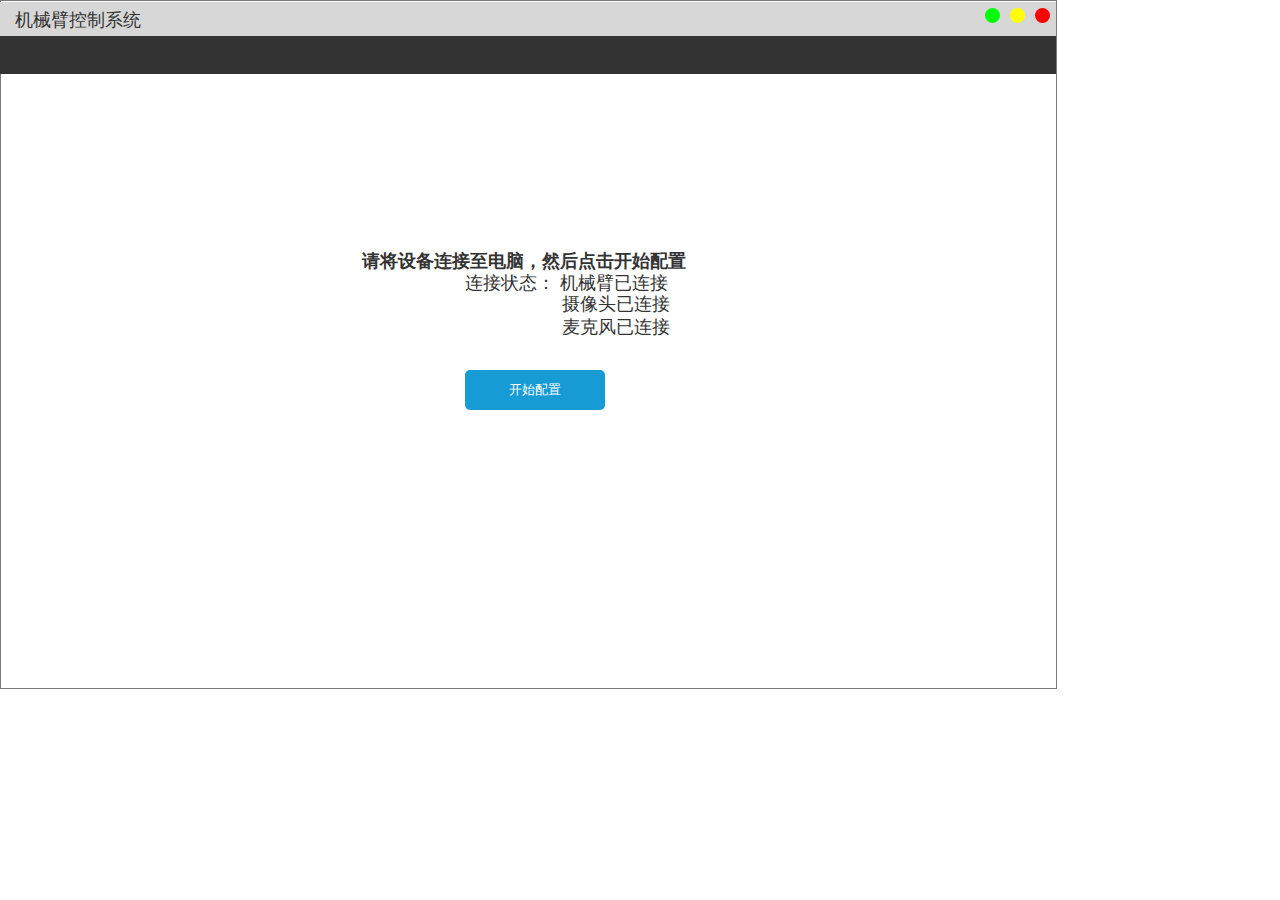
<file: index.html>
﻿<!DOCTYPE html>
<html>
  <head>
    <title>index</title>
    <meta http-equiv="X-UA-Compatible" content="IE=edge"/>
    <meta http-equiv="content-type" content="text/html; charset=utf-8"/>
    <meta name="apple-mobile-web-app-capable" content="yes"/>
    <link href="resources/css/jquery-ui-themes.css" type="text/css" rel="stylesheet"/>
    <link href="resources/css/axure_rp_page.css" type="text/css" rel="stylesheet"/>
    <link href="data/styles.css" type="text/css" rel="stylesheet"/>
    <link href="files/index/styles.css" type="text/css" rel="stylesheet"/>
    <script src="resources/scripts/jquery-1.7.1.min.js"></script>
    <script src="resources/scripts/jquery-ui-1.8.10.custom.min.js"></script>
    <script src="resources/scripts/prototypePre.js"></script>
    <script src="data/document.js"></script>
    <script src="resources/scripts/prototypePost.js"></script>
    <script src="files/index/data.js"></script>
    <script type="text/javascript">
      $axure.utils.getTransparentGifPath = function() { return 'resources/images/transparent.gif'; };
      $axure.utils.getOtherPath = function() { return 'resources/Other.html'; };
      $axure.utils.getReloadPath = function() { return 'resources/reload.html'; };
    </script>
  </head>
  <body>
    <div id="base" class="">

      <!-- Unnamed (矩形) -->
      <div id="u0" class="ax_default box_1">
        <div id="u0_div" class=""></div>
      </div>

      <!-- Unnamed (矩形) -->
      <div id="u1" class="ax_default box_3">
        <div id="u1_div" class=""></div>
      </div>

      <!-- Unnamed (矩形) -->
      <div id="u2" class="ax_default primary_button">
        <div id="u2_div" class=""></div>
      </div>

      <!-- Unnamed (矩形) -->
      <div id="u3" class="ax_default primary_button">
        <div id="u3_div" class=""></div>
      </div>

      <!-- Unnamed (矩形) -->
      <div id="u4" class="ax_default primary_button">
        <div id="u4_div" class=""></div>
      </div>

      <!-- Unnamed (矩形) -->
      <div id="u5" class="ax_default _三级标题">
        <div id="u5_div" class=""></div>
        <div id="u5_text" class="text ">
          <p><span>机械臂控制系统</span></p>
        </div>
      </div>

      <!-- Unnamed (矩形) -->
      <div id="u6" class="ax_default _三级标题">
        <div id="u6_div" class=""></div>
        <div id="u6_text" class="text ">
          <p><span>请将设备连接至电脑，然后点击开始配置</span></p>
        </div>
      </div>

      <!-- Unnamed (矩形) -->
      <div id="u7" class="ax_default _三级标题">
        <div id="u7_div" class=""></div>
        <div id="u7_text" class="text ">
          <p><span>连接状态： 机械臂已连接</span></p><p><span><br></span></p>
        </div>
      </div>

      <!-- Unnamed (矩形) -->
      <div id="u8" class="ax_default primary_button">
        <div id="u8_div" class=""></div>
        <div id="u8_text" class="text ">
          <p><span>开始配置</span></p>
        </div>
      </div>

      <!-- Unnamed (矩形) -->
      <div id="u9" class="ax_default _三级标题">
        <div id="u9_div" class=""></div>
        <div id="u9_text" class="text ">
          <p><span>摄像头已连接</span></p><p><span><br></span></p>
        </div>
      </div>

      <!-- Unnamed (矩形) -->
      <div id="u10" class="ax_default _三级标题">
        <div id="u10_div" class=""></div>
        <div id="u10_text" class="text ">
          <p><span>麦克风已连接</span></p><p><span><br></span></p>
        </div>
      </div>

      <!-- Unnamed (矩形) -->
      <div id="u11" class="ax_default box_3">
        <div id="u11_div" class=""></div>
      </div>
    </div>
  </body>
</html>
</file>
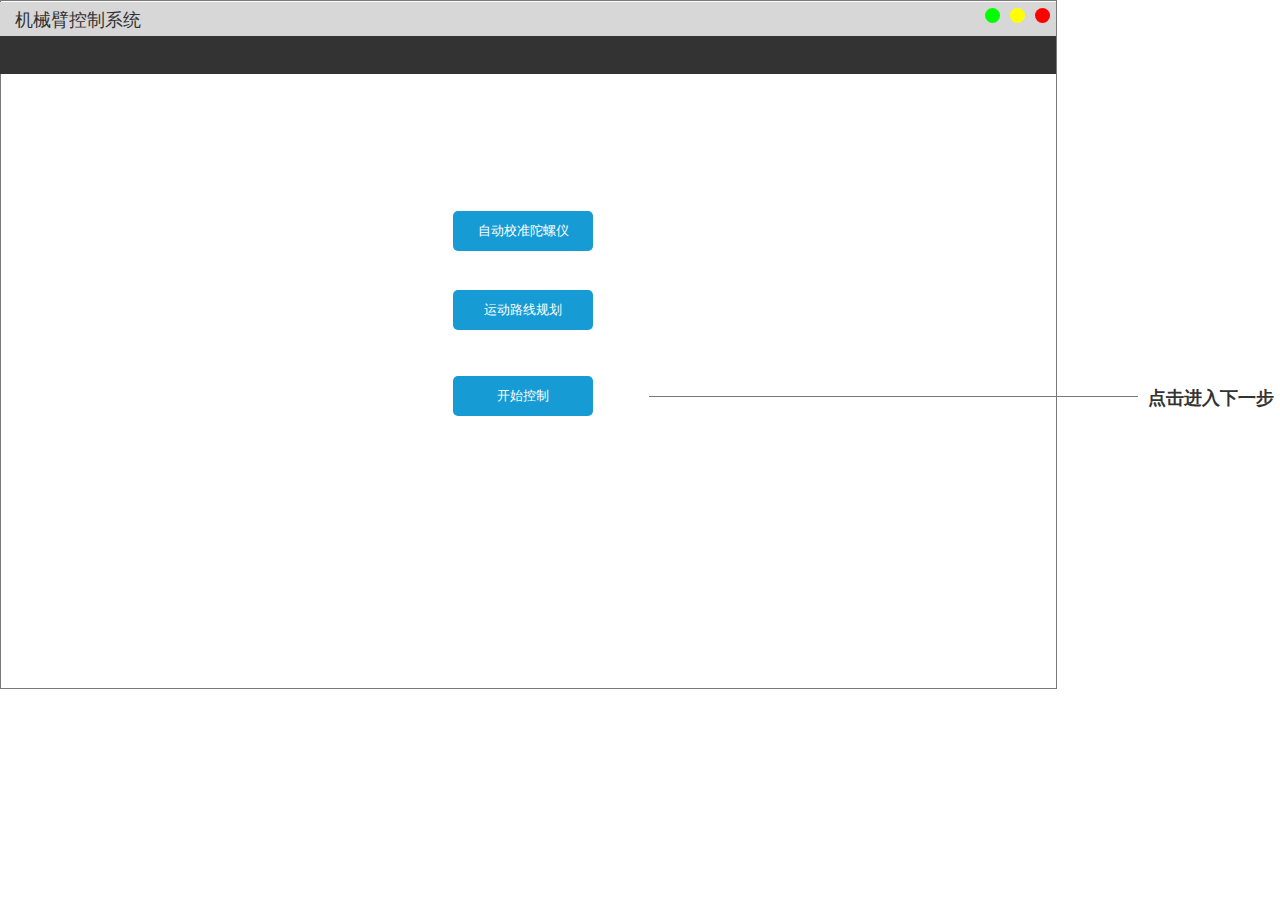
<file: page1.html>
﻿<!DOCTYPE html>
<html>
  <head>
    <title>page1</title>
    <meta http-equiv="X-UA-Compatible" content="IE=edge"/>
    <meta http-equiv="content-type" content="text/html; charset=utf-8"/>
    <meta name="apple-mobile-web-app-capable" content="yes"/>
    <link href="resources/css/jquery-ui-themes.css" type="text/css" rel="stylesheet"/>
    <link href="resources/css/axure_rp_page.css" type="text/css" rel="stylesheet"/>
    <link href="data/styles.css" type="text/css" rel="stylesheet"/>
    <link href="files/page1/styles.css" type="text/css" rel="stylesheet"/>
    <script src="resources/scripts/jquery-1.7.1.min.js"></script>
    <script src="resources/scripts/jquery-ui-1.8.10.custom.min.js"></script>
    <script src="resources/scripts/prototypePre.js"></script>
    <script src="data/document.js"></script>
    <script src="resources/scripts/prototypePost.js"></script>
    <script src="files/page1/data.js"></script>
    <script type="text/javascript">
      $axure.utils.getTransparentGifPath = function() { return 'resources/images/transparent.gif'; };
      $axure.utils.getOtherPath = function() { return 'resources/Other.html'; };
      $axure.utils.getReloadPath = function() { return 'resources/reload.html'; };
    </script>
  </head>
  <body>
    <div id="base" class="">

      <!-- Unnamed (矩形) -->
      <div id="u12" class="ax_default box_1">
        <div id="u12_div" class=""></div>
      </div>

      <!-- Unnamed (矩形) -->
      <div id="u13" class="ax_default box_3">
        <div id="u13_div" class=""></div>
      </div>

      <!-- Unnamed (矩形) -->
      <div id="u14" class="ax_default primary_button">
        <div id="u14_div" class=""></div>
      </div>

      <!-- Unnamed (矩形) -->
      <div id="u15" class="ax_default primary_button">
        <div id="u15_div" class=""></div>
      </div>

      <!-- Unnamed (矩形) -->
      <div id="u16" class="ax_default primary_button">
        <div id="u16_div" class=""></div>
      </div>

      <!-- Unnamed (矩形) -->
      <div id="u17" class="ax_default _三级标题">
        <div id="u17_div" class=""></div>
        <div id="u17_text" class="text ">
          <p><span>机械臂控制系统</span></p>
        </div>
      </div>

      <!-- Unnamed (矩形) -->
      <div id="u18" class="ax_default box_3">
        <div id="u18_div" class=""></div>
      </div>

      <!-- Unnamed (矩形) -->
      <div id="u19" class="ax_default primary_button">
        <div id="u19_div" class=""></div>
        <div id="u19_text" class="text ">
          <p><span>自动校准陀螺仪</span></p>
        </div>
      </div>

      <!-- Unnamed (矩形) -->
      <div id="u20" class="ax_default primary_button">
        <div id="u20_div" class=""></div>
        <div id="u20_text" class="text ">
          <p><span>运动路线规划</span></p>
        </div>
      </div>

      <!-- Unnamed (矩形) -->
      <div id="u21" class="ax_default primary_button">
        <div id="u21_div" class=""></div>
        <div id="u21_text" class="text ">
          <p><span>开始控制</span></p>
        </div>
      </div>

      <!-- Unnamed (水平线) -->
      <div id="u22" class="ax_default line">
        <img id="u22_img" class="img " src="images/page1/u22.png"/>
      </div>

      <!-- Unnamed (矩形) -->
      <div id="u23" class="ax_default _三级标题">
        <div id="u23_div" class=""></div>
        <div id="u23_text" class="text ">
          <p><span>点击进入下一步</span></p>
        </div>
      </div>
    </div>
  </body>
</html>
</file>
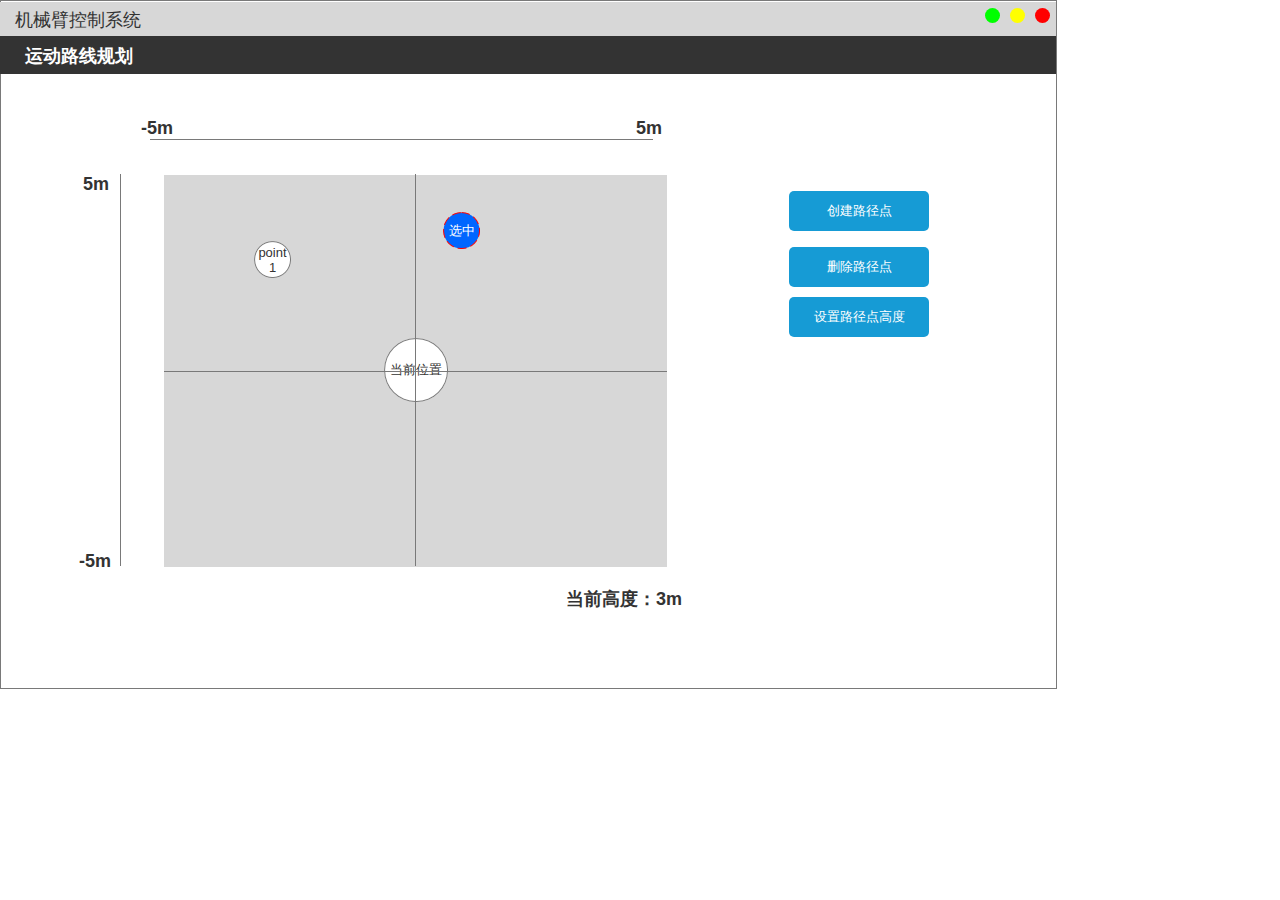
<file: page2.html>
﻿<!DOCTYPE html>
<html>
  <head>
    <title>page2</title>
    <meta http-equiv="X-UA-Compatible" content="IE=edge"/>
    <meta http-equiv="content-type" content="text/html; charset=utf-8"/>
    <meta name="apple-mobile-web-app-capable" content="yes"/>
    <link href="resources/css/jquery-ui-themes.css" type="text/css" rel="stylesheet"/>
    <link href="resources/css/axure_rp_page.css" type="text/css" rel="stylesheet"/>
    <link href="data/styles.css" type="text/css" rel="stylesheet"/>
    <link href="files/page2/styles.css" type="text/css" rel="stylesheet"/>
    <script src="resources/scripts/jquery-1.7.1.min.js"></script>
    <script src="resources/scripts/jquery-ui-1.8.10.custom.min.js"></script>
    <script src="resources/scripts/prototypePre.js"></script>
    <script src="data/document.js"></script>
    <script src="resources/scripts/prototypePost.js"></script>
    <script src="files/page2/data.js"></script>
    <script type="text/javascript">
      $axure.utils.getTransparentGifPath = function() { return 'resources/images/transparent.gif'; };
      $axure.utils.getOtherPath = function() { return 'resources/Other.html'; };
      $axure.utils.getReloadPath = function() { return 'resources/reload.html'; };
    </script>
  </head>
  <body>
    <div id="base" class="">

      <!-- Unnamed (矩形) -->
      <div id="u24" class="ax_default box_1">
        <div id="u24_div" class=""></div>
      </div>

      <!-- Unnamed (矩形) -->
      <div id="u25" class="ax_default box_3">
        <div id="u25_div" class=""></div>
      </div>

      <!-- Unnamed (矩形) -->
      <div id="u26" class="ax_default primary_button">
        <div id="u26_div" class=""></div>
      </div>

      <!-- Unnamed (矩形) -->
      <div id="u27" class="ax_default primary_button">
        <div id="u27_div" class=""></div>
      </div>

      <!-- Unnamed (矩形) -->
      <div id="u28" class="ax_default primary_button">
        <div id="u28_div" class=""></div>
      </div>

      <!-- Unnamed (矩形) -->
      <div id="u29" class="ax_default _三级标题">
        <div id="u29_div" class=""></div>
        <div id="u29_text" class="text ">
          <p><span>机械臂控制系统</span></p>
        </div>
      </div>

      <!-- Unnamed (矩形) -->
      <div id="u30" class="ax_default box_3">
        <div id="u30_div" class=""></div>
      </div>

      <!-- Unnamed (矩形) -->
      <div id="u31" class="ax_default _三级标题">
        <div id="u31_div" class=""></div>
        <div id="u31_text" class="text ">
          <p><span>运动路线规划</span></p>
        </div>
      </div>

      <!-- Unnamed (矩形) -->
      <div id="u32" class="ax_default box_3">
        <div id="u32_div" class=""></div>
      </div>

      <!-- Unnamed (椭圆形) -->
      <div id="u33" class="ax_default ellipse">
        <img id="u33_img" class="img " src="images/page2/u33.png"/>
        <div id="u33_text" class="text ">
          <p><span>当前位置</span></p>
        </div>
      </div>

      <!-- Unnamed (矩形) -->
      <div id="u34" class="ax_default primary_button">
        <div id="u34_div" class=""></div>
        <div id="u34_text" class="text ">
          <p><span>创建路径点</span></p>
        </div>
      </div>

      <!-- Unnamed (垂直线) -->
      <div id="u35" class="ax_default line">
        <img id="u35_img" class="img " src="images/page2/u35.png"/>
      </div>

      <!-- Unnamed (水平线) -->
      <div id="u36" class="ax_default line">
        <img id="u36_img" class="img " src="images/page2/u36.png"/>
      </div>

      <!-- Unnamed (水平线) -->
      <div id="u37" class="ax_default line">
        <img id="u37_img" class="img " src="images/page2/u36.png"/>
      </div>

      <!-- Unnamed (垂直线) -->
      <div id="u38" class="ax_default line">
        <img id="u38_img" class="img " src="images/page2/u35.png"/>
      </div>

      <!-- Unnamed (矩形) -->
      <div id="u39" class="ax_default _三级标题">
        <div id="u39_div" class=""></div>
        <div id="u39_text" class="text ">
          <p><span>5m</span></p>
        </div>
      </div>

      <!-- Unnamed (矩形) -->
      <div id="u40" class="ax_default _三级标题">
        <div id="u40_div" class=""></div>
        <div id="u40_text" class="text ">
          <p><span>-5m</span></p>
        </div>
      </div>

      <!-- Unnamed (矩形) -->
      <div id="u41" class="ax_default _三级标题">
        <div id="u41_div" class=""></div>
        <div id="u41_text" class="text ">
          <p><span>5m</span></p>
        </div>
      </div>

      <!-- Unnamed (矩形) -->
      <div id="u42" class="ax_default _三级标题">
        <div id="u42_div" class=""></div>
        <div id="u42_text" class="text ">
          <p><span>-5m</span></p>
        </div>
      </div>

      <!-- Unnamed (矩形) -->
      <div id="u43" class="ax_default _三级标题">
        <div id="u43_div" class=""></div>
        <div id="u43_text" class="text ">
          <p><span>当前高度：3m</span></p>
        </div>
      </div>

      <!-- Unnamed (椭圆形) -->
      <div id="u44" class="ax_default ellipse">
        <img id="u44_img" class="img " src="images/page2/u44.png"/>
        <div id="u44_text" class="text ">
          <p><span>point1</span></p>
        </div>
      </div>

      <!-- Unnamed (矩形) -->
      <div id="u45" class="ax_default primary_button">
        <div id="u45_div" class=""></div>
        <div id="u45_text" class="text ">
          <p><span>删除路径点</span></p>
        </div>
      </div>

      <!-- Unnamed (矩形) -->
      <div id="u46" class="ax_default primary_button">
        <div id="u46_div" class=""></div>
        <div id="u46_text" class="text ">
          <p><span>设置路径点高度</span></p>
        </div>
      </div>

      <!-- Unnamed (椭圆形) -->
      <div id="u47" class="ax_default ellipse">
        <img id="u47_img" class="img " src="images/page2/u47.png"/>
        <div id="u47_text" class="text ">
          <p><span>选中</span></p>
        </div>
      </div>

      <!-- Unnamed (椭圆形) -->
      <div id="u48" class="ax_default ellipse ax_default_hidden" style="display:none; visibility: hidden">
        <img id="u48_img" class="img " src="images/page2/u44.png"/>
        <div id="u48_text" class="text ">
          <p><span>point2</span></p>
        </div>
      </div>
    </div>
  </body>
</html>
</file>
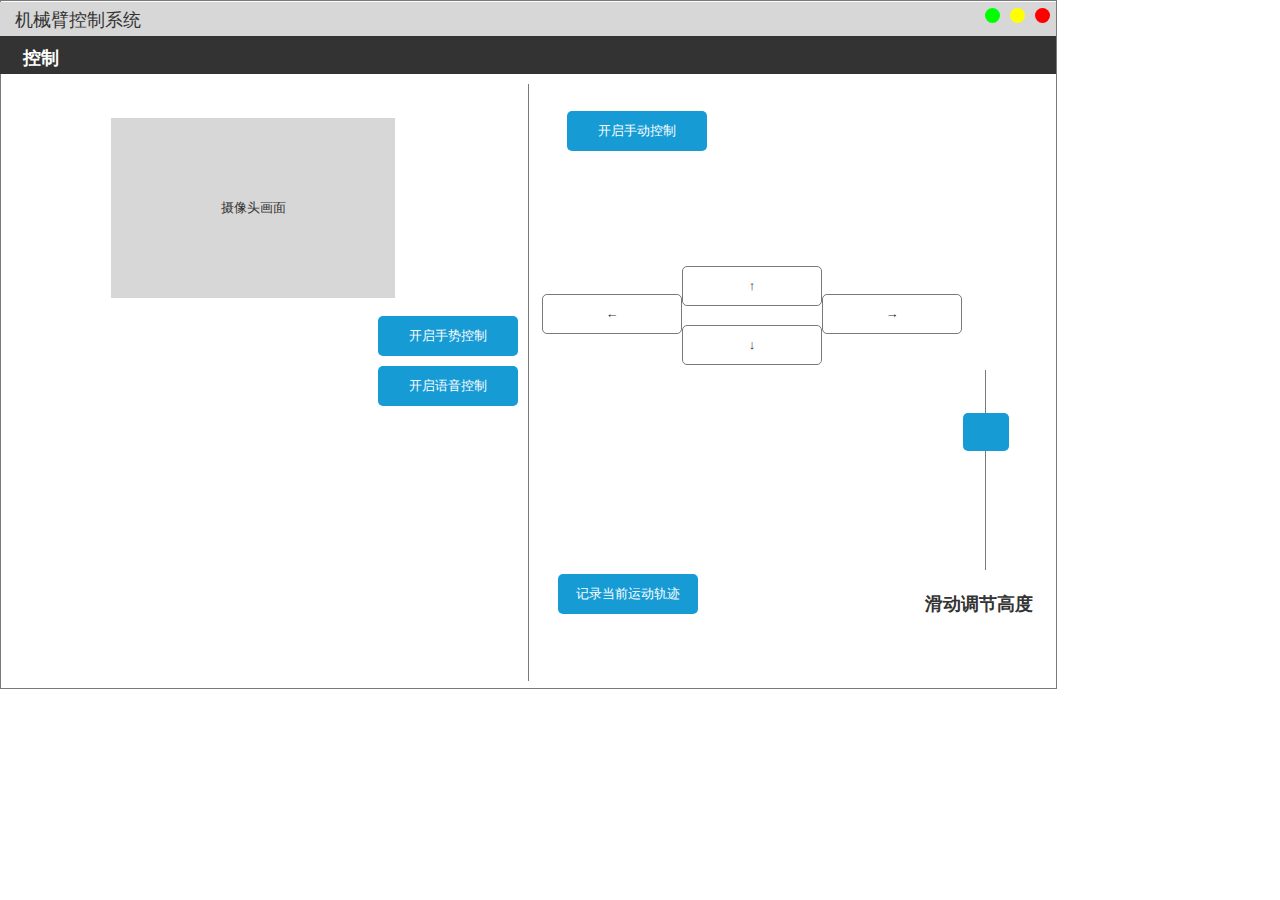
<file: page3.html>
﻿<!DOCTYPE html>
<html>
  <head>
    <title>page3</title>
    <meta http-equiv="X-UA-Compatible" content="IE=edge"/>
    <meta http-equiv="content-type" content="text/html; charset=utf-8"/>
    <meta name="apple-mobile-web-app-capable" content="yes"/>
    <link href="resources/css/jquery-ui-themes.css" type="text/css" rel="stylesheet"/>
    <link href="resources/css/axure_rp_page.css" type="text/css" rel="stylesheet"/>
    <link href="data/styles.css" type="text/css" rel="stylesheet"/>
    <link href="files/page3/styles.css" type="text/css" rel="stylesheet"/>
    <script src="resources/scripts/jquery-1.7.1.min.js"></script>
    <script src="resources/scripts/jquery-ui-1.8.10.custom.min.js"></script>
    <script src="resources/scripts/prototypePre.js"></script>
    <script src="data/document.js"></script>
    <script src="resources/scripts/prototypePost.js"></script>
    <script src="files/page3/data.js"></script>
    <script type="text/javascript">
      $axure.utils.getTransparentGifPath = function() { return 'resources/images/transparent.gif'; };
      $axure.utils.getOtherPath = function() { return 'resources/Other.html'; };
      $axure.utils.getReloadPath = function() { return 'resources/reload.html'; };
    </script>
  </head>
  <body>
    <div id="base" class="">

      <!-- Unnamed (矩形) -->
      <div id="u49" class="ax_default box_1">
        <div id="u49_div" class=""></div>
      </div>

      <!-- Unnamed (矩形) -->
      <div id="u50" class="ax_default box_3">
        <div id="u50_div" class=""></div>
      </div>

      <!-- Unnamed (矩形) -->
      <div id="u51" class="ax_default primary_button">
        <div id="u51_div" class=""></div>
      </div>

      <!-- Unnamed (矩形) -->
      <div id="u52" class="ax_default primary_button">
        <div id="u52_div" class=""></div>
      </div>

      <!-- Unnamed (矩形) -->
      <div id="u53" class="ax_default primary_button">
        <div id="u53_div" class=""></div>
      </div>

      <!-- Unnamed (矩形) -->
      <div id="u54" class="ax_default _三级标题">
        <div id="u54_div" class=""></div>
        <div id="u54_text" class="text ">
          <p><span>机械臂控制系统</span></p>
        </div>
      </div>

      <!-- Unnamed (矩形) -->
      <div id="u55" class="ax_default box_3">
        <div id="u55_div" class=""></div>
      </div>

      <!-- Unnamed (矩形) -->
      <div id="u56" class="ax_default _三级标题">
        <div id="u56_div" class=""></div>
        <div id="u56_text" class="text ">
          <p><span>控制</span></p>
        </div>
      </div>

      <!-- Unnamed (垂直线) -->
      <div id="u57" class="ax_default line">
        <img id="u57_img" class="img " src="images/page3/u57.png"/>
      </div>

      <!-- Unnamed (矩形) -->
      <div id="u58" class="ax_default primary_button">
        <div id="u58_div" class=""></div>
        <div id="u58_text" class="text ">
          <p><span>开启手动控制</span></p>
        </div>
      </div>

      <!-- Unnamed (矩形) -->
      <div id="u59" class="ax_default button">
        <div id="u59_div" class=""></div>
        <div id="u59_text" class="text ">
          <p><span>↑</span></p>
        </div>
      </div>

      <!-- Unnamed (矩形) -->
      <div id="u60" class="ax_default button">
        <div id="u60_div" class=""></div>
        <div id="u60_text" class="text ">
          <p><span>↓</span></p>
        </div>
      </div>

      <!-- Unnamed (矩形) -->
      <div id="u61" class="ax_default button">
        <div id="u61_div" class=""></div>
        <div id="u61_text" class="text ">
          <p><span>←</span></p>
        </div>
      </div>

      <!-- Unnamed (矩形) -->
      <div id="u62" class="ax_default button">
        <div id="u62_div" class=""></div>
        <div id="u62_text" class="text ">
          <p><span>→</span></p>
        </div>
      </div>

      <!-- Unnamed (垂直线) -->
      <div id="u63" class="ax_default line">
        <img id="u63_img" class="img " src="images/page3/u63.png"/>
      </div>

      <!-- Unnamed (矩形) -->
      <div id="u64" class="ax_default primary_button">
        <div id="u64_div" class=""></div>
      </div>

      <!-- Unnamed (矩形) -->
      <div id="u65" class="ax_default _三级标题">
        <div id="u65_div" class=""></div>
        <div id="u65_text" class="text ">
          <p><span>滑动调节高度</span></p>
        </div>
      </div>

      <!-- Unnamed (矩形) -->
      <div id="u66" class="ax_default primary_button">
        <div id="u66_div" class=""></div>
        <div id="u66_text" class="text ">
          <p><span>记录当前运动轨迹</span></p>
        </div>
      </div>

      <!-- Unnamed (矩形) -->
      <div id="u67" class="ax_default box_3">
        <div id="u67_div" class=""></div>
        <div id="u67_text" class="text ">
          <p><span>摄像头画面</span></p>
        </div>
      </div>

      <!-- Unnamed (矩形) -->
      <div id="u68" class="ax_default primary_button">
        <div id="u68_div" class=""></div>
        <div id="u68_text" class="text ">
          <p><span>开启手势控制</span></p>
        </div>
      </div>

      <!-- Unnamed (矩形) -->
      <div id="u69" class="ax_default primary_button">
        <div id="u69_div" class=""></div>
        <div id="u69_text" class="text ">
          <p><span>开启语音控制</span></p>
        </div>
      </div>
    </div>
  </body>
</html>
</file>
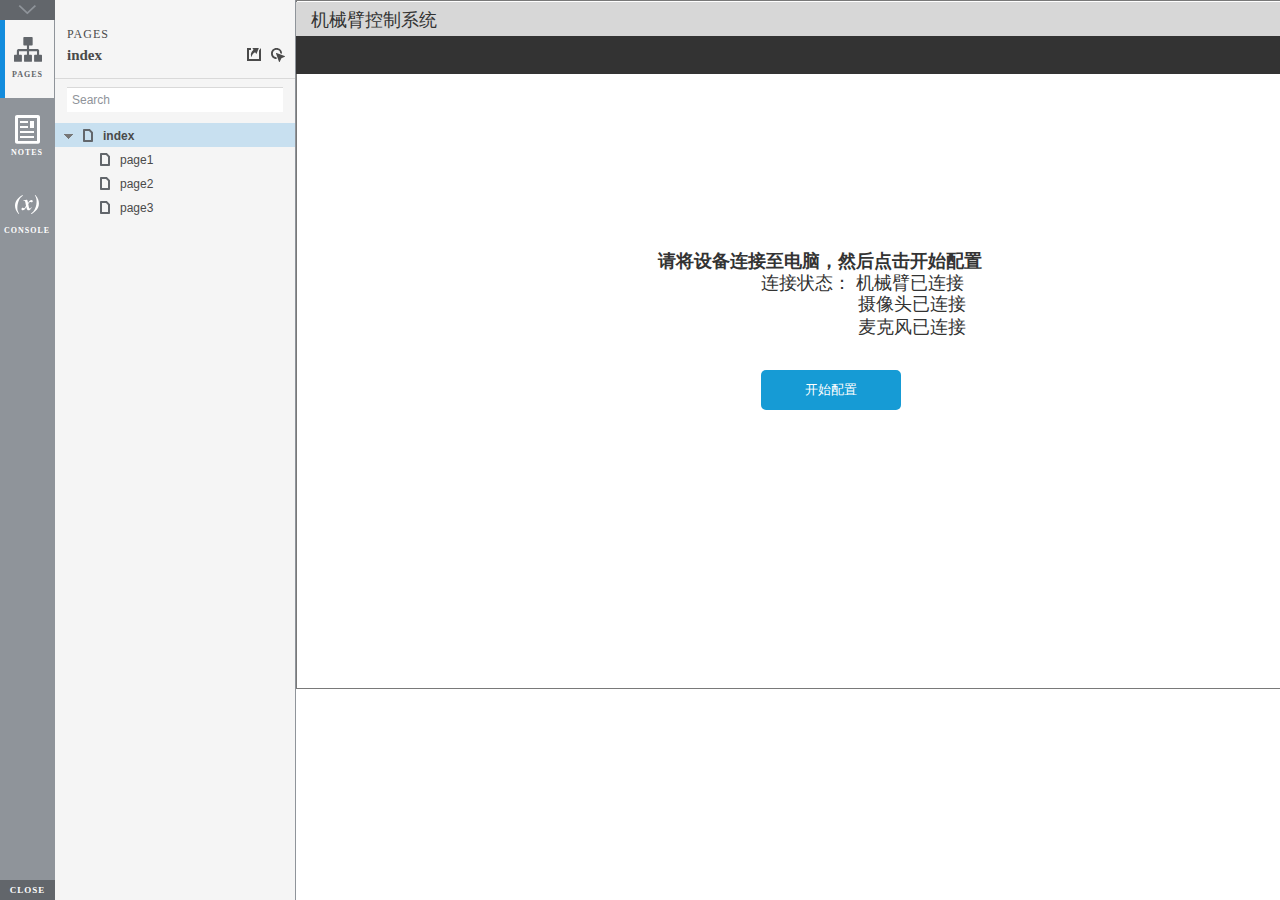
<file: start.html>
<!DOCTYPE html>
<html xmlns="http://www.w3.org/1999/xhtml" xml:lang="en" lang="en">
<head>
    <title>Untitled Document</title>
    <meta http-equiv="X-UA-Compatible" content="IE=edge"/>
    <meta http-equiv="content-type" content="text/html; charset=utf-8" />
    <meta name="viewport" content="width=device-width, initial-scale=1.0" />
    <meta name="apple-mobile-web-app-capable" content="yes" />
    <link type="text/css" href="resources/css/reset.css" rel="Stylesheet" />
    <link type="text/css" href="resources/css/default.css" rel="Stylesheet" />
    <!--<link href='https://fonts.googleapis.com/css?family=Nunito:300' rel='stylesheet' type='text/css'>-->

    <script type="text/javascript">
        if (location.href.toString().indexOf('file://localhost/') == 0) {
            location.href = location.href.toString().replace('file://localhost/', 'file:///');
        }
    </script>

    <!-- 8.0.0.3366 -->
<script src="resources/scripts/jquery-1.7.1.min.js"></script>
<script src="resources/scripts/startPre.js"></script>
<script src="data/document.js"></script>

    <style type="text/css">

#outerContainer {
	width:1000px;
	height:1500px;
}

.vsplitbar {
    width: 3px;
    /*background: #B9B9B9;*/
    border-right: 1px solid #8f949a;
}

.vsplitbar:hover, .vsplitbar.active {
    background: #8f949a;
}

#rightPanel {
    background-color: White;
}

/*#leftPanel {
    min-width: 120px;
}*/

.splitterMask {
   position:absolute;
   top: 0;
   left: 0;
   width: 100%;
   height: 100%;
   overflow: hidden;
   background-image: url(resources/images/transparent.gif);
   z-index: 20000;
}

    </style>
    <script type="text/javascript" language="JavaScript"><!--
        var SITEMAP_COLLAPSE_VAR_NAME = 'c';
        var PLUGIN_VAR_NAME = 'g';
        var FOOTNOTES_VAR_NAME = 'fn';
        var ADAPTIVE_VIEW_VAR_NAME = 'view';
        var lastLeftPanelWidth = 295;
        var toolBarOnly = true;

        // isolate scope
        (function() {
            setUpController();
            
            var configuration = $axure.document.configuration;
            var _settings = {};
            _settings.projectId = configuration.prototypeId;
            _settings.isAxshare = configuration.isAxshare;
            _settings.loadFeedbackPlugin = configuration.loadFeedbackPlugin;
            var cHash = getHashStringVar(SITEMAP_COLLAPSE_VAR_NAME);
            _settings.startCollapsed = cHash == "1";
            if(cHash == "2") closePlayer();
            var gHash = getHashStringVar(PLUGIN_VAR_NAME);
            if(gHash == "") gHash = 1;
            _settings.startPluginGid = gHash;

            $axure.player.settings = _settings;

            $(window).bind('load', function() {
                if(CHROME_5_LOCAL && !$('body').attr('pluginDetected')) {
                    window.location = 'resources/chrome/chrome.html';
                }
            });

            $(document).ready(function() {
                $axure.page.bind('load.start', mainFrame_onload);
                $axure.messageCenter.addMessageListener(messageCenter_message);

                $(document).on('pluginShown', function (event, data) {
                    setVarInCurrentUrlHash('g', data ? data : '');
                });

                $(document).on('pluginCreated', function(event, data) {
                    if($axure.player.settings.startPluginGid == data) {
                        $axure.player.showPlugin(data);
                    }
                });

                if($axure.player.settings.loadFeedbackPlugin) {
                    if($axure.player.settings.isAxshare) {
                        $axure.utils.loadJS('/Scripts/plugins/feedback/feedback8.js');
                    } else {
                        $axure.utils.loadJS('http://share.axure.com/Scripts/plugins/feedback/feedback8.js');
                    }
                }

                if(navigator.userAgent.indexOf("MSIE") >= 0) $('#outerContainer').width('100%');
                initialize();
                if($axure.player.settings.startCollapsed) $('#outerContainer').splitter({ sizeLeft: 0 });
                else $('#outerContainer').splitter({ sizeLeft: lastLeftPanelWidth });
                $('#leftPanel').width(lastLeftPanelWidth);
                
                $(window).resize(function() { resizeContent(); });

                $('#maximizePanelContainer').hide();

                initializeLogo();

                $(window).resize();
                resizeContent();
                
                $axure.player.collapseToBar();

                if($axure.player.settings.startCollapsed) {
                    collapse();
                    $('#leftPanel').width(0);
                }

                if(MOBILE_DEVICE) {
                    $('#interfaceControlFrameMinimizeContainer').height('45px');
                    $('#interfaceControlFrameMinimizeContainer a').height('45px');
                    $('#interfaceControlFrameHeaderContainer').css('margin-top','45px');
                    $('#interfaceControlFrameCloseContainer a').css('padding','10px 0px');
                    $('#maximizePanelContainer').height('45px');//.css('top','inherit').css('bottom','0px');

                    $('body').removeClass('hashover');

                    if(IOS) {
                        $('#rightPanel').css('overflow', 'auto').css('-webkit-overflow-scrolling', 'touch').css('-ms-overflow-x', 'hidden');

                        window.addEventListener("orientationchange", function() {
                            var viewport = document.querySelector("meta[name=viewport]");
                            //so iOS doesn't zoom when switching back to portrait
                            viewport.setAttribute('content', 'width=device-width, initial-scale=1.0, maximum-scale=1.0');
                            viewport.setAttribute('content', 'width=device-width, initial-scale=1.0');
                            resizeContent();
                        }, false);

                        $axure.page.bind('load.start', function() {
                            resizeContent();
                        });
                    }
                }

            });

            function initialize() {
                var legacyQString = getQueryString("Page");
                if (legacyQString.length > 0) {
                    location.href = location.href.substring(0, location.href.indexOf("?")) + "#p=" + legacyQString;
                    return;
                }

                var mainFrame = document.getElementById("mainFrame");
                //if it's local file on safari, test if we can access mainframe after its loaded
                if(SAFARI && document.location.href.indexOf('file://') >= 0) {
                    $(mainFrame).load(function () {
                        var canAccess;
                        try {
                            var mainFrameWindow = mainFrame.contentWindow || mainFrame.contentDocument;
                            mainFrameWindow['safari_file_CORS'] = 'Y';
                            canAccess = mainFrameWindow['safari_file_CORS'] === 'Y';
                        } catch(err) {
                            canAccess = false;
                        }

                        if(!canAccess) window.location = 'resources/chrome/safari.html';
                    });
                }

                mainFrame.contentWindow.location.href = getInitialUrl();
            }

            function initializeLogo() {
                if($axure.document.configuration.logoImagePath) {
                    var image = new Image();
                    image.onload = function() {
                        $('#logoImage').css('max-width', this.width + 'px');
                        $axure.player.resizeContent();
                    };
                    image.src = $axure.document.configuration.logoImagePath;
                
                    $('#interfaceControlFrameLogoImageContainer').html('<img id="logoImage" src="" />');
                    $('#logoImage').attr('src', $axure.document.configuration.logoImagePath).load(function() { resizeContent(); });
                } else $('#interfaceControlFrameLogoImageContainer').hide();

                if ($axure.document.configuration.logoImageCaption) {
                    $('#interfaceControlFrameLogoCaptionContainer').html($axure.document.configuration.logoImageCaption);
                } else $('#interfaceControlFrameLogoCaptionContainer').hide();

                if(!$('#interfaceControlFrameLogoImageContainer').is(':visible') && !$('#interfaceControlFrameLogoCaptionContainer').is(':visible')) {
                    $('#interfaceControlFrameLogoContainer').hide();
                }
            }

            var resizeContent = $axure.player.resizeContent = function() {
                var newHeight = $(window).height();
                var newWidth = $(window).width();

                var controlContainerHeight = newHeight;// - 30;
                if($('#interfaceControlFrameLogoContainer').is(':visible')) controlContainerHeight -= $('#interfaceControlFrameLogoContainer').outerHeight();// + 16;

                $('#outerContainer').height(newHeight).width(newWidth);
                $('.vsplitbar').height(newHeight);
                $('#leftPanel').height(newHeight);
                $('#interfaceControlFrame').height(newHeight);
                $('#interfaceControlFrameContainer').height(newHeight);
                $('#interfaceControlFrameHostContainer').height(controlContainerHeight);

                $('#rightPanel').height(newHeight);
                $('#mainFrame').height(newHeight);

                if($('#leftPanel').is(':visible')) $('#rightPanel').width($(window).width() - $('#leftPanel').width() - 1);// $('.vsplitbar').width());
                else $('#rightPanel').width($(window).width());

                $(document).trigger('ContainerHeightChange',[controlContainerHeight]);

                if(MOBILE_DEVICE) {
                    if(!(getHashStringVar(ADAPTIVE_VIEW_VAR_NAME).length > 0)) $axure.messageCenter.postMessage('setAdaptiveViewForSize', {'width':newWidth, 'height':$('#rightPanel').height()});
                }
            }

            var collapseToBar = $axure.player.collapseToBar = function() {
                lastLeftPanelWidth = $('#leftPanel').width();
                $('#leftPanel').width('55px');
                $('.vsplitbar').hide();
                $('#rightPanel').width($(window).width() - $('#leftPanel').width());
                $(window).resize();
                $('#outerContainer').trigger('resize');
                toolBarOnly = true;
            }

            var expandFromBar = $axure.player.expandFromBar = function() {
                if($('.vsplitbar').is(':visible')) return;

                $('#leftPanel').width(lastLeftPanelWidth);
                $('.vsplitbar').show();
                $('#rightPanel').width($(window).width() - $('#leftPanel').width() - 1);// $('.vsplitbar').width());
                $(window).resize();
                $('#outerContainer').trigger('resize');
                toolBarOnly = false;
            }

        })();

        function messageCenter_message(message, data) {
            if(message == 'expandFrame') expand();
            else if(message == 'getCollapseFrameOnLoad' && $axure.player.settings.startCollapsed && !MOBILE_DEVICE) $axure.messageCenter.postMessage('collapseFrameOnLoad');
        }

        
        function getInitialUrl() {
            var pageName = getHashStringVar("p");
            if(pageName.length > 0) return pageName + ".html";
            else {
                var url = getFirstPageUrl($axure.document.sitemap.rootNodes);
                return (url ? url : "about:blank");
            }
        }

        function getFirstPageUrl(nodes) {
            for (var i = 0; i < nodes.length; i++) {
                var node = nodes[i];
                if (node.url) return node.url;
                else {
                    var hasChildren = (node.children && node.children.length > 0);
                    if (hasChildren) {
                        var url = getFirstPageUrl(node.children);
                        if (url) return url;
                    }
                }
            }
            return null;
        }

        function closePlayer() {
            if($axure.page.location) window.location.href = $axure.page.location;
            else {
                var pageFile = getInitialUrl();
                var currentLocation = window.location.toString();
                window.location.href = currentLocation.substr(0, currentLocation.lastIndexOf("/") + 1) + pageFile;
            }
        }

        function replaceHash(newHash) {
            var currentLocWithoutHash = window.location.toString().split('#')[0];

            //We use replace so that every hash change doesn't get appended to the history stack.
            //We use replaceState in browsers that support it, else replace the location
            if(typeof window.history.replaceState != 'undefined') {
                try {
                    //Chrome 45 (Version 45.0.2454.85 m) started throwing an error here when generated locally (this only happens with sitemap open) which broke all interactions.
                    //try catch breaks the url adjusting nicely when the sitemap is open, but all interactions and forward and back buttons work.
                    //Uncaught SecurityError: Failed to execute 'replaceState' on 'History': A history state object with URL 'file:///C:/Users/Ian/Documents/Axure/HTML/Untitled/start.html#p=home' cannot be created in a document with origin 'null'.
                    window.history.replaceState(null, null, currentLocWithoutHash + newHash);
                } catch(ex) {}
            } else {
                window.location.replace(currentLocWithoutHash + newHash);
            }
        }

        function collapse() {
            setVarInCurrentUrlHash('c', 1);
            if(!toolBarOnly) lastLeftPanelWidth = $('#leftPanel').width();

            $('#maximizePanelContainer').show();
            $('#leftPanel').hide();
            $('.vsplitbar').hide();
            $('#rightPanel').width($(window).width());
            $(window).resize();
            $('#outerContainer').trigger('resize');

            $(document).trigger('sidebarCollapse');

            if(MOBILE_DEVICE) {
                $('#maximizePanelContainer').animate({
                    top:$('#rightPanel').height() - $('#maximizePanelContainer').height()
                }, 300, 'swing', function() {
                    $('#maximizePanelContainer').css('top', 'inherit').css('bottom', '0px');
                });
            }
        }

        function expand() {
            if(MOBILE_DEVICE) {
                $('#maximizePanelContainer').css('top', '0px').css('bottom', 'inherit');
            }

            deleteVarFromCurrentUrlHash('c');
            $('#maximizePanelContainer').hide();
            $('#leftPanel').width(lastLeftPanelWidth);
            $('#leftPanel').show();
            if(!toolBarOnly) {
                $('.vsplitbar').show();
                $('#rightPanel').width($(window).width() - $('#leftPanel').width() - 1);
            } else {
                $axure.player.collapseToBar();
            }
            $(window).resize();
            $('#outerContainer').trigger('resize');

            $(document).trigger('sidebarExpanded');
        }


        function mainFrame_onload() {
            if($axure.page.pageName) document.title = $axure.page.pageName;
        }

        function getQueryString(query) {
            var qstring = self.location.href.split("?");
            if(qstring.length < 2) return "";
            return GetParameter(qstring, query);
        }
        
        function GetParameter(qstring, query) {
            var prms = qstring[1].split("&");
            var frmelements = new Array();
            var currprmeter, querystr = "";

            for(var i = 0; i < prms.length; i++) {
                currprmeter = prms[i].split("=");
                frmelements[i] = new Array();
                frmelements[i][0] = currprmeter[0];
                frmelements[i][1] = currprmeter[1];
            }

            for(j = 0; j < frmelements.length; j++) {
                if(frmelements[j][0].toLowerCase() == query.toLowerCase()) {
                    querystr = frmelements[j][1];
                    break;
                }
            }
            return querystr;
        }
        
        function getHashStringVar(query) {
            var qstring = self.location.href.split("#");
            if(qstring.length < 2) return "";
            return GetParameter(qstring, query);
        }

        function setHashStringVar(currentHash, varName, varVal) {
            var varWithEqual = varName + '=';
            var poundVarWithEqual = varVal === '' ? '' :  '#' + varName + '=' + varVal;
            var ampVarWithEqual = varVal === '' ? '' :  '&' + varName + '=' + varVal;
            var hashToSet = '';

            var pageIndex = currentHash.indexOf('#' + varWithEqual);
            if(pageIndex == -1) pageIndex = currentHash.indexOf('&' + varWithEqual);
            if(pageIndex != -1) {
                var newHash = currentHash.substring(0, pageIndex);

                newHash = newHash == '' ? poundVarWithEqual : newHash + ampVarWithEqual;

                var ampIndex = currentHash.indexOf('&', pageIndex + 1);
                if(ampIndex != -1) {
                    newHash = newHash == '' ? '#' + currentHash.substring(ampIndex + 1) : newHash + currentHash.substring(ampIndex);
                }
                hashToSet = newHash;
            } else if(currentHash.indexOf('#') != -1) {
                hashToSet = currentHash + ampVarWithEqual;
            } else {
                hashToSet = poundVarWithEqual;
            }

            if(hashToSet != '' || varVal == '') {
                return hashToSet;
            }

            return null;
        }

        function setVarInCurrentUrlHash(varName, varVal) {
            var newHash = setHashStringVar(window.location.hash, varName, varVal);

            if(newHash != null) {
                replaceHash(newHash);
            }
        }

        function deleteHashStringVar(currentHash, varName) {
            var varWithEqual = varName + '=';

            var pageIndex = currentHash.indexOf('#' + varWithEqual);
            if(pageIndex == -1) pageIndex = currentHash.indexOf('&' + varWithEqual);
            if(pageIndex != -1) {
                var newHash = currentHash.substring(0, pageIndex);

                var ampIndex = currentHash.indexOf('&', pageIndex + 1);

                //IF begin of string....if none blank, ELSE # instead of & and rest
                //IF in string....prefix + if none blank, ELSE &-rest
                if(newHash == '') { //beginning of string
                    newHash = ampIndex != -1 ? '#' + currentHash.substring(ampIndex + 1) : '';
                } else { //somewhere in the middle
                    newHash = newHash + (ampIndex != -1 ? currentHash.substring(ampIndex) : '');
                }

                return newHash;
            }

            return null;
        }

        function deleteVarFromCurrentUrlHash(varName) {
            var newHash = deleteHashStringVar(window.location.hash, varName);

            if(newHash != null) {
                replaceHash(newHash);
            }
        }
    --></script>
    
    <link type="text/css" rel="Stylesheet" href="plugins/sitemap/styles/sitemap.css" />
    <link type="text/css" rel="Stylesheet" href="plugins/page_notes/styles/page_notes.css" />
    <link type="text/css" rel="Stylesheet" href="plugins/debug/styles/debug.css" />
    <script src="resources/scripts/startPost.js"></script>


    <!--<link type="text/css" rel="Stylesheet" href="plugins/recordplay/styles/recordplay.css" />
    <script type="text/javascript" src="plugins/recordplay/recordplay.js"></script>-->
    

</head>
<body scroll="no" class="hashover">
    <div id="outerContainer">

        <div id="leftPanel">
            <div id="interfaceControlFrame">
                <div id="interfaceControlFrameMinimizeContainer">
                    <a title="Collapse" id="interfaceControlFrameMinimizeButton" onclick="collapse();">&nbsp;</a>
                </div>
                <div id="interfaceControlFrameHeaderContainer">
                    <ul id="interfaceControlFrameHeader"></ul>
                </div>
                <div id="interfaceControlFrameContainer">
                    <div id="interfaceControlFrameLogoContainer">
                        <div id="interfaceControlFrameLogoImageContainer"></div>
                        <div id="interfaceControlFrameLogoCaptionContainer"></div>
                    </div>
                    <div id="interfaceControlFrameHostContainer">
                    </div>
                </div>
                <div id="interfaceControlFrameCloseContainer">
                    <a title="Close" id="interfaceControlFrameCloseButton" onclick="closePlayer();">CLOSE</a>
                </div>
            </div>
        </div>
        <div id="rightPanel">
            <iframe id="mainFrame" name="mainFrame" width="100%" height="100%" src="" frameborder="0" style="display: block;" webkitallowfullscreen mozallowfullscreen allowfullscreen></iframe>
        </div>

    </div>

    <div id="maximizePanelContainer">
        <iframe id="expandFrame" src="resources/expand.html" width="100%" height="100%" scrolling="no" allowtransparency="true" frameborder="0"></iframe>
    </div>

</body>
</html>
</file>
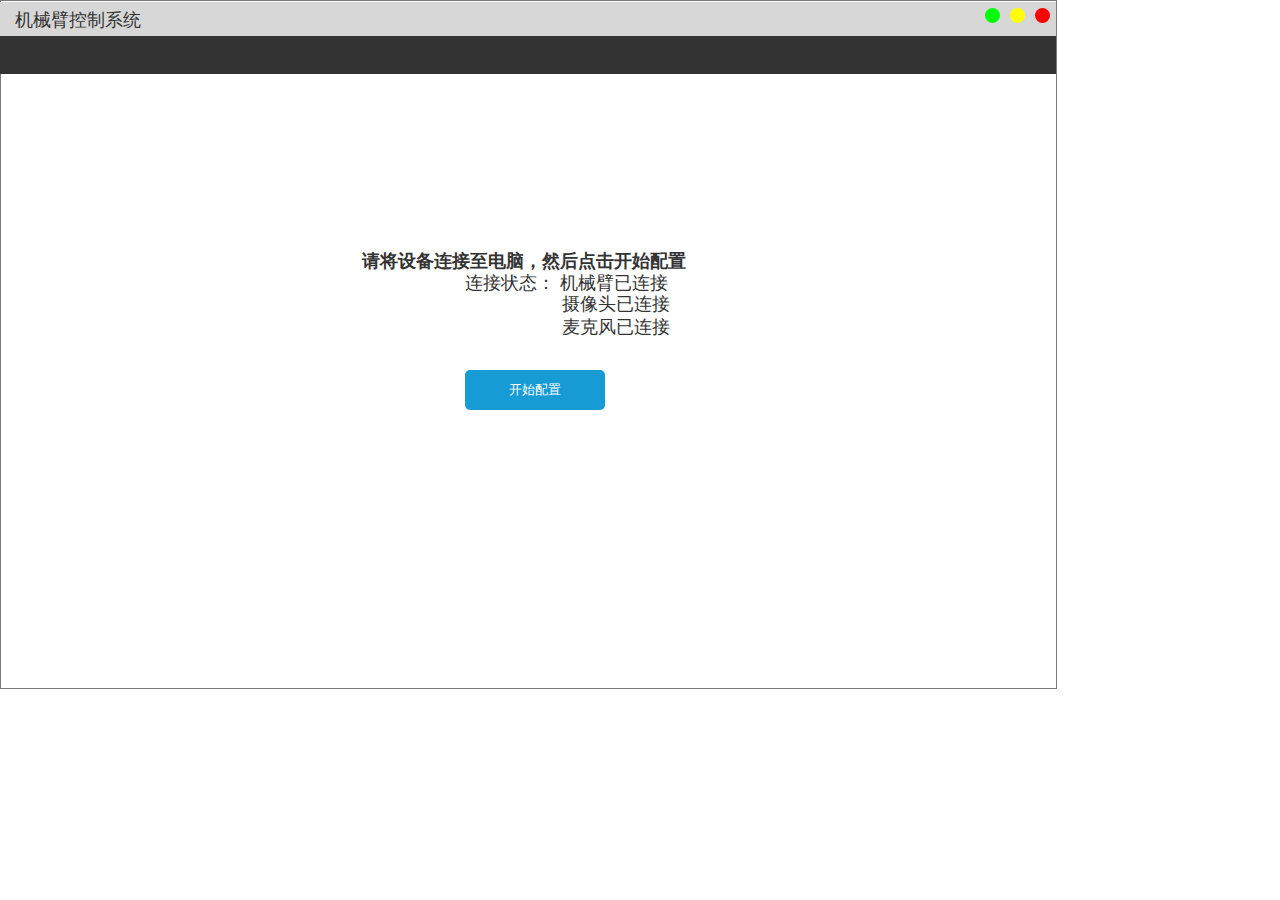
<file: resources/reload.html>
﻿<html>
	<head>
		<title></title>
	</head>
	<body>
	
	<script language="javascript">
	function getUrl() {
      var query = window.location.hash.substring(1);
      var vars = query.split("&&&");
      for (var i=0;i<vars.length;i++) {
        var url = vars[i];
        return decodeURI(url).replace("html%23","html#");
      } 
    }

    var rel = '../';
    var url = getUrl();
    if (url.indexOf(":") > 0 && url.indexOf(":") < 10) rel = '';
	self.location.href = rel + url;
	</script>
	
	</body>
</html>
</file>
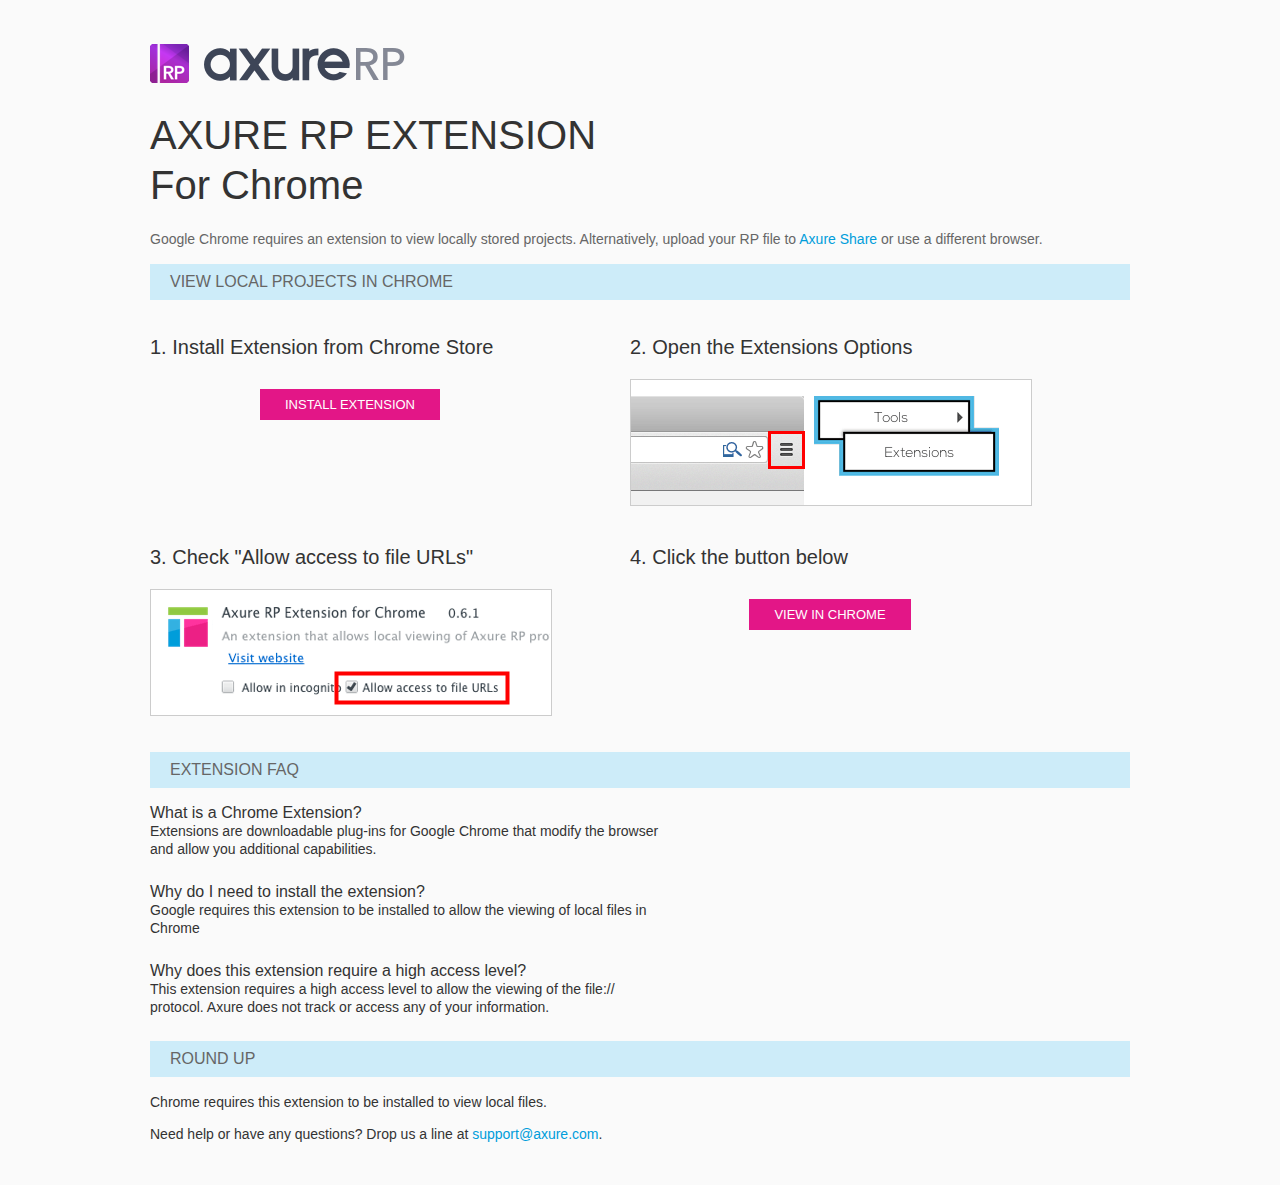
<file: resources/chrome/chrome.html>
<html>
<head>
    <title>Install the Axure RP Chrome Extension</title>
    <style type="text/css">
        *
        {
            font-family: Helvetica, Arial, sans-serif;
        }
        body
        {
            text-align: center;
            background-color: #fafafa;
        }
        p
        {
            font-size: 14px;
            line-height: 18px;
            color: #333333;
        }
        div.container
        {
            width: 980px;
            margin-left: auto;
            margin-right: auto;
            text-align: left;
        }
        a
        {
            text-decoration: none;
            color: #009dda;
        }
        .button
        {
            background: #E31687;
            font: normal 16px Arial, sans-serif;
            color: #FFFFFF;
            padding: 8px 25px 8px 25px;
            border: 0;
            display: inline-block;
            margin-top: 10px;
            text-transform: uppercase;
            font-size: 13px;
        }
        a:hover.button
        {
            opacity: .8;
        }
        div.left
        {
            width: 400px;
            float: left;
            margin-right: 80px;
        }
        div.right
        {
            width: 400px;
            float: left;
        }
        div.buttonContainer
        {
            text-align: center;
        }
        h1
        {
            font-size: 40px;
            color: #333333;
            line-height: 50px;
            margin-bottom: 20px;
            font-weight: normal;
        }
        h2
        {
            font-size: 38px;
            font-weight: normal;
            color: #08639C;
            text-align: center;
        }
        h3
        {
            font-size: 20px;
            color: #333333;
            font-weight: normal;
        }
        .heading
        {
            background-color: #cdecf9;
            height: 36px;
            line-height: 36px;
            padding-left: 20px;
            font-size: 16px;
            color: #666666;
        }
        span.faq
        {
            font-size: 16px;
            font-weight: normal;
            color: #333333;
            display: block;
        }
    </style>
</head>
<body>
    <div class="container">
        <br />
        <br />
        <img src="axure_logo.png" alt="axure" />
        <br />
        <h1>
            AXURE RP EXTENSION<br />
            For Chrome</h1>
        <p style="font-size: 14px; color: #666666; margin-top: 10px;">
            Google Chrome requires an extension to view locally stored projects. Alternatively,
            upload your RP file to <a href="https://share.axure.com">Axure Share</a> or use a different
            browser.</p>
        <h3 class="heading">
            VIEW LOCAL PROJECTS IN CHROME</h3>
        <div class="left">
            <h3>
                1. Install Extension from Chrome Store</h3>
            <div class="buttonContainer">
                <a class="button" href="https://chrome.google.com/webstore/detail/dogkpdfcklifaemcdfbildhcofnopogp"
                    target="_blank">Install Extension</a>
            </div>
        </div>
        <div class="right">
            <h3>
                2. Open the Extensions Options</h3>
            <img src="extensions_menu.gif" alt="extensions" />
        </div>
        <div style="clear: both; height: 20px;">
            &nbsp;</div>
        <div class="left">
            <h3>
                3. Check "Allow access to file URLs"</h3>
            <img src="allow_access.gif" alt="allow access" />
        </div>
        <div class="right">
            <h3>
                4. Click the button below</h3>
            <div class="buttonContainer">
                <a class="button" href="../../start.html">View in Chrome</a>
            </div>
        </div>
        <div style="clear: both; height: 20px;">
        </div>
        <h3 class="heading">
            EXTENSION FAQ</h3>
        <p>
            <span class="faq">What is a Chrome Extension?</span> Extensions are downloadable
            plug-ins for Google Chrome that modify the browser<br />
            and allow you additional capabilities.
        </p>
        <p style="margin-top: 25px;">
            <span class="faq">Why do I need to install the extension?</span> Google requires
            this extension to be installed to allow the viewing of local files in<br />
            Chrome
        </p>
        <p style="margin-top: 25px; margin-bottom: 25px;">
            <span class="faq">Why does this extension require a high access level?</span> This
            extension requires a high access level to allow the viewing of the file://<br />
            protocol. Axure does not track or access any of your information.
        </p>
        <h3 class="heading">
            ROUND UP</h3>
        <p>
            Chrome requires this extension to be installed to view local files.</p>
        <p>
            Need help or have any questions? Drop us a line at <a href="mailto:support@axure.com">
                support@axure.com</a>.
        </p>
        <div style="clear: both; height: 20px;">
        </div>
    </div>
</body>
</html>
</file>
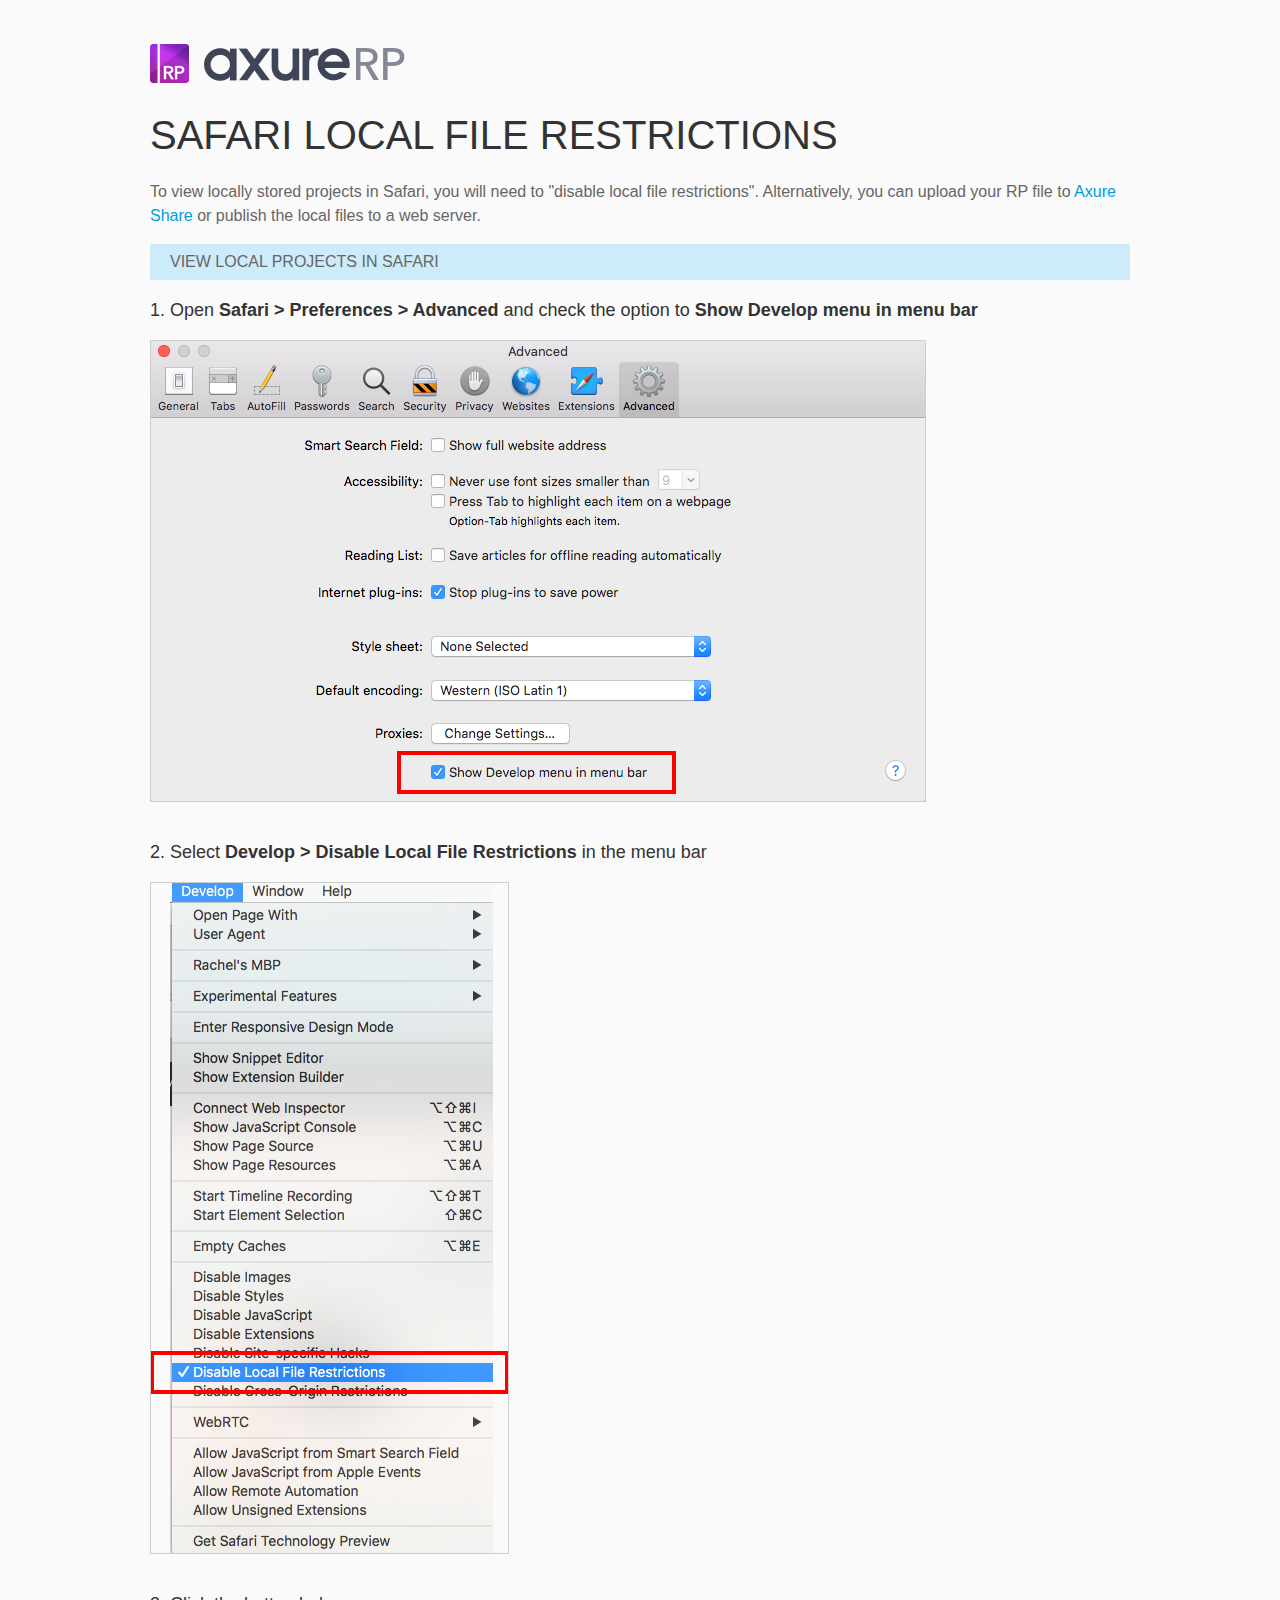
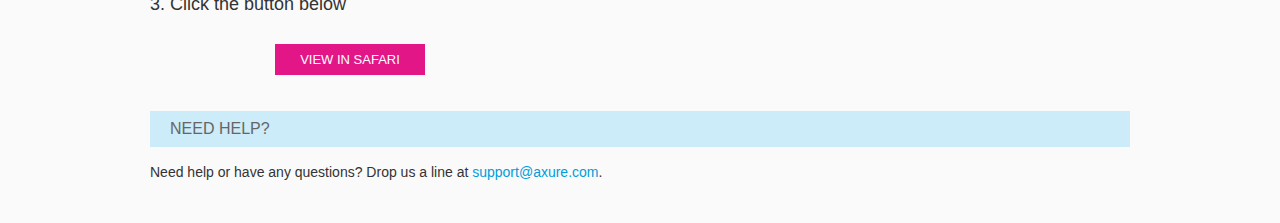
<file: resources/chrome/safari.html>
<html>
<head>
    <title>Axure RP - Safari Local File Restrictions</title>
    <style type="text/css">
        *
        {
            font-family: Helvetica, Arial, sans-serif;
        }
        body
        {
            text-align: center;
            background-color: #fafafa;
        }
        p
        {
            font-size: 14px;
            line-height: 18px;
            color: #333333;
        }
        div.container
        {
            width: 980px;
            margin-left: auto;
            margin-right: auto;
            text-align: left;
        }
        a
        {
            text-decoration: none;
            color: #009dda;
        }
        .button
        {
            background: #E31687;
            font: normal 16px Arial, sans-serif;
            color: #FFFFFF;
            padding: 8px 25px 8px 25px;
            border: 0;
            display: inline-block;
            margin-top: 10px;
            text-transform: uppercase;
            font-size: 13px;
        }
        a:hover.button
        {
            opacity: .8;
        }
        div.left
        {
            width: 400px;
            float: left;
            margin-right: 80px;
        }
        div.right
        {
            width: 400px;
            float: left;
        }
        div.buttonContainer
        {
            text-align: center;
        }
        h1
        {
            font-size: 40px;
            color: #333333;
            line-height: 50px;
            margin-bottom: 20px;
            font-weight: normal;
        }
        h2
        {
            font-size: 38px;
            font-weight: normal;
            color: #08639C;
            text-align: center;
        }
        h3
        {
            font-size: 18px;
            line-height: 24px;
            color: #333333;
            font-weight: normal;
        }
        .heading
        {
            background-color: #cdecf9;
            height: 36px;
            line-height: 36px;
            padding-left: 20px;
            font-size: 16px;
            color: #666666;
        }
        span.faq
        {
            font-size: 16px;
            font-weight: normal;
            color: #333333;
            display: block;
        }
    </style>
</head>
<body>
    <div class="container">
        <br />
        <br />
        <img src="axure_logo.png" alt="axure" />
        <br />
        <h1>
            SAFARI LOCAL FILE RESTRICTIONS</h1>
        <p style="font-size: 16px; line-height: 24px; color: #666666; margin-top: 10px;">
            To view locally stored projects in Safari, you will need to "disable local file restrictions". Alternatively,
            you can upload your RP file to <a href="https://share.axure.com">Axure Share</a> or publish the local files to a web server.</p>
        <h3 class="heading">
            VIEW LOCAL PROJECTS IN SAFARI</h3>
        <div class="">
            <h3>
                1. Open <span style="font-weight: bold">Safari > Preferences > Advanced</span> and check the option to <span style="font-weight: bold">Show Develop menu in menu bar</span></h3>
            <img src="safari_advanced.png" alt="advanced" />
        </div>
        <div style="clear: both; height: 20px;">
            &nbsp;
        </div>
        <div class="">
            <h3>
                2. Select <span style="font-weight: bold">Develop > Disable Local File Restrictions</span> in the menu bar</h3>
            <img src="safari_restrictions.png" alt="extensions" />
        </div>
        <div style="clear: both; height: 20px;">
            &nbsp;</div>
        <div class="left">
            <h3>
                3. Click the button below
            </h3>
            <div class="buttonContainer">
                <a class="button" href="../../start.html">View in Safari</a>
            </div>
        </div>
        <div style="clear: both; height: 20px;">
        </div>
        <h3 class="heading">
            NEED HELP?</h3>
        <p>
            Need help or have any questions? Drop us a line at <a href="mailto:support@axure.com">
                support@axure.com</a>.
        </p>
        <div style="clear: both; height: 20px;">
        </div>
    </div>
</body>
</html>
</file>
<file: resources/css/axure_rp_page.css>
﻿/* so the window resize fires within a frame in IE7 */
html, body {
    height: 100%;
}

a {
    color: inherit;
}

p {
    margin: 0px;
    text-rendering: optimizeLegibility;
    font-feature-settings: "kern" 1;
    -webkit-font-feature-settings: "kern";
    -moz-font-feature-settings: "kern";
    -moz-font-feature-settings: "kern=1";
    font-kerning: normal;
}

iframe {
    background: #FFFFFF;
}

/* to match IE with C, FF */
input {
    padding: 1px 0px 1px 0px;
    box-sizing: border-box;
    -moz-box-sizing: border-box;
}

textarea {
    margin: 0px;
    box-sizing: border-box;
    -moz-box-sizing: border-box;
}

div.intcases {
    font-family: arial; 
    font-size: 12px;
    text-align:left; 
    border:1px solid #AAA; 
    background:#FFF none repeat scroll 0% 0%; 
    z-index:9999; 
    visibility:hidden; 
    position:absolute;
    padding: 0px;
    border-radius: 3px;
    white-space: nowrap;
}

div.intcaselink {
    cursor: pointer;
    padding: 3px 8px 3px 8px;
    margin: 5px;
    background:#EEE none repeat scroll 0% 0%; 
    border:1px solid #AAA;
    border-radius: 3px;
}

div.refpageimage {
    position: absolute;
    left: 0px;
    top: 0px;
    font-size: 0px;
    width: 16px;
    height: 16px;
    cursor: pointer;
    background-image: url(images/newwindow.gif);
    background-repeat: no-repeat;
}

div.annnoteimage {
    position: absolute;
    left: 0px;
    top: 0px;
    font-size: 0px;
    /*width: 16px;
    height: 12px;*/
    cursor: help;
    /*background-image: url(images/note.gif);*/
    /*background-repeat: no-repeat;*/
    width: 13px;
    height: 12px;
    padding-top: 1px;
    text-align: center;
    background-color: #138CDD;
    -moz-box-shadow: 1px 1px 3px #aaa;
    -webkit-box-shadow: 1px 1px 3px #aaa;
    box-shadow: 1px 1px 3px #aaa;
}

div.annnoteline {
    display: inline-block;
    width: 9px;
    height: 1px;
    border-bottom: 1px solid white;
    margin-top: 1px;
}

div.annnotelabel {
    position: absolute;
    left: 0px;
    top: 0px;
    font-family: Helvetica,Arial;
    font-size: 10px;
    /*border: 1px solid rgb(166,221,242);*/
    cursor: help;
    /*background:rgb(0,157,217) none repeat scroll 0% 0%;*/ 
    padding: 1px 3px 1px 3px;
    white-space: nowrap;
    color: white;
    
    background-color: #138CDD;
    -moz-box-shadow: 1px 1px 3px #aaa;
    -webkit-box-shadow: 1px 1px 3px #aaa;
    box-shadow: 1px 1px 3px #aaa;
}

.annotation {
    font-size: 12px;
    padding-left: 2px;
    margin-bottom: 5px;
}

.annotationName {
    /*font-size: 13px;
    font-weight: bold;
    margin-bottom: 3px;
    white-space: nowrap;*/

    font-family: 'Trebuchet MS';
    font-size: 14px;
    font-weight: bold;
    margin-bottom: 5px;
    white-space: nowrap;
}

.annotationValue {
    font-family: Arial, Helvetica, Sans-Serif;
    font-size: 12px;
    color: #4a4a4a;
    line-height: 21px;
    margin-bottom: 20px;
}

.noteLink {
    text-decoration: inherit;
    color: inherit;
}

.noteLink:hover {
    background-color: white;
}

/* this is a fix for the issue where dialogs jump around and takes the text-align from the body */
.dialogFix {
    position:absolute;
    text-align:left;
    border: 1px solid #8f949a;
}


@keyframes pulsate {
  from {
    box-shadow: 0 0 10px #15d6ba;
  }
  to {
    box-shadow: 0 0 20px #15d6ba;
  }
}

@-webkit-keyframes pulsate {
  from {
    -webkit-box-shadow: 0 0 10px #15d6ba;
    box-shadow: 0 0 10px #15d6ba;
  }
  to {
    -webkit-box-shadow: 0 0 20px #15d6ba;
    box-shadow: 0 0 20px #15d6ba;
  }
}
 
@-moz-keyframes pulsate {
  from {
    -moz-box-shadow: 0 0 10px #15d6ba;
    box-shadow: 0 0 10px #15d6ba;
  }
  to {
    -moz-box-shadow: 0 0 20px #15d6ba;
    box-shadow: 0 0 20px #15d6ba;
  }
}

.legacyPulsateBorder {
    /*border: 5px solid #15d6ba;
    margin: -5px;*/
    -moz-box-shadow: 0 0 10px 3px #15d6ba;
    box-shadow: 0 0 10px 3px #15d6ba;
}

.pulsateBorder {
  animation-name: pulsate;
  animation-timing-function: ease-in-out;
  animation-duration: 0.9s;
  animation-iteration-count: infinite;
  animation-direction: alternate;
  
  -webkit-animation-name: pulsate;
  -webkit-animation-timing-function: ease-in-out;
  -webkit-animation-duration: 0.9s;
  -webkit-animation-iteration-count: infinite;
  -webkit-animation-direction: alternate;

  -moz-animation-name: pulsate;
  -moz-animation-timing-function: ease-in-out;
  -moz-animation-duration: 0.9s;
  -moz-animation-iteration-count: infinite;
  -moz-animation-direction: alternate;
}

.ax_default_hidden, .ax_default_unplaced{
    display: none;
    visibility: hidden;
}

.widgetNoteSelected {
    -moz-box-shadow: 0 0 10px 3px #138CDD;
    box-shadow: 0 0 10px 3px #138CDD;
    /*-moz-box-shadow: 0 0 20px #3915d6;
    box-shadow: 0 0 20px #3915d6;*/
    /*border: 3px solid #3915d6;*/
    /*margin: -3px;*/
}


.singleImg {
    display: none;
    visibility: hidden;
}
</file>
<file: data/styles.css>
﻿.ax_default {
  font-family:'Arial Normal', 'Arial';
  font-weight:400;
  font-style:normal;
  font-size:13px;
  color:#333333;
  text-align:center;
  line-height:normal;
}
.box_1 {
}
.box_3 {
}
.ellipse {
}
.button {
}
.primary_button {
  color:#FFFFFF;
}
._一级标题 {
  font-family:'Arial Normal', 'Arial';
  font-weight:bold;
  font-style:normal;
  font-size:32px;
  text-align:left;
}
._二级标题 {
  font-family:'Arial Normal', 'Arial';
  font-weight:bold;
  font-style:normal;
  font-size:24px;
  text-align:left;
}
._三级标题 {
  font-family:'Arial Normal', 'Arial';
  font-weight:bold;
  font-style:normal;
  font-size:18px;
  text-align:left;
}
._四级标题 {
  font-family:'Arial Normal', 'Arial';
  font-weight:bold;
  font-style:normal;
  font-size:14px;
  text-align:left;
}
._五级标题 {
  font-family:'Arial Normal', 'Arial';
  font-weight:bold;
  font-style:normal;
  text-align:left;
}
._六级标题 {
  font-family:'Arial Normal', 'Arial';
  font-weight:bold;
  font-style:normal;
  font-size:10px;
  text-align:left;
}
._文本段落 {
  text-align:left;
}
.line {
}
</file>
<file: files/index/styles.css>
﻿body {
  margin:0px;
  background-image:none;
  position:static;
  left:auto;
  width:1057px;
  margin-left:0;
  margin-right:0;
  text-align:left;
}
#base {
  position:absolute;
  z-index:0;
}
#u0_div {
  border-width:0px;
  position:absolute;
  left:0px;
  top:0px;
  width:1057px;
  height:689px;
  background:inherit;
  background-color:rgba(255, 255, 255, 1);
  box-sizing:border-box;
  border-width:1px;
  border-style:solid;
  border-color:rgba(121, 121, 121, 1);
  border-radius:0px;
  -moz-box-shadow:none;
  -webkit-box-shadow:none;
  box-shadow:none;
}
#u0 {
  border-width:0px;
  position:absolute;
  left:0px;
  top:0px;
  width:1057px;
  height:689px;
}
#u0_text {
  border-width:0px;
  position:absolute;
  left:0px;
  top:0px;
  width:0px;
  visibility:hidden;
  word-wrap:break-word;
}
#u1_div {
  border-width:0px;
  position:absolute;
  left:0px;
  top:0px;
  width:1056px;
  height:34px;
  background:inherit;
  background-color:rgba(215, 215, 215, 1);
  border:none;
  border-radius:0px;
  -moz-box-shadow:none;
  -webkit-box-shadow:none;
  box-shadow:none;
}
#u1 {
  border-width:0px;
  position:absolute;
  left:0px;
  top:2px;
  width:1056px;
  height:34px;
}
#u1_text {
  border-width:0px;
  position:absolute;
  left:0px;
  top:0px;
  width:0px;
  visibility:hidden;
  word-wrap:break-word;
}
#u2_div {
  border-width:0px;
  position:absolute;
  left:0px;
  top:0px;
  width:15px;
  height:15px;
  background:inherit;
  background-color:rgba(255, 0, 0, 1);
  border:none;
  border-radius:90px;
  -moz-box-shadow:none;
  -webkit-box-shadow:none;
  box-shadow:none;
}
#u2 {
  border-width:0px;
  position:absolute;
  left:1035px;
  top:8px;
  width:15px;
  height:15px;
}
#u2_text {
  border-width:0px;
  position:absolute;
  left:0px;
  top:0px;
  width:0px;
  visibility:hidden;
  word-wrap:break-word;
}
#u3_div {
  border-width:0px;
  position:absolute;
  left:0px;
  top:0px;
  width:15px;
  height:15px;
  background:inherit;
  background-color:rgba(255, 255, 0, 1);
  border:none;
  border-radius:90px;
  -moz-box-shadow:none;
  -webkit-box-shadow:none;
  box-shadow:none;
}
#u3 {
  border-width:0px;
  position:absolute;
  left:1010px;
  top:8px;
  width:15px;
  height:15px;
}
#u3_text {
  border-width:0px;
  position:absolute;
  left:0px;
  top:0px;
  width:0px;
  visibility:hidden;
  word-wrap:break-word;
}
#u4_div {
  border-width:0px;
  position:absolute;
  left:0px;
  top:0px;
  width:15px;
  height:15px;
  background:inherit;
  background-color:rgba(0, 255, 0, 1);
  border:none;
  border-radius:90px;
  -moz-box-shadow:none;
  -webkit-box-shadow:none;
  box-shadow:none;
}
#u4 {
  border-width:0px;
  position:absolute;
  left:985px;
  top:8px;
  width:15px;
  height:15px;
}
#u4_text {
  border-width:0px;
  position:absolute;
  left:0px;
  top:0px;
  width:0px;
  visibility:hidden;
  word-wrap:break-word;
}
#u5_div {
  border-width:0px;
  position:absolute;
  left:0px;
  top:0px;
  width:130px;
  height:22px;
  background:inherit;
  background-color:rgba(255, 255, 255, 0);
  border:none;
  border-radius:0px;
  -moz-box-shadow:none;
  -webkit-box-shadow:none;
  box-shadow:none;
  font-family:'Arial Normal', 'Arial';
  font-weight:400;
  font-style:normal;
}
#u5 {
  border-width:0px;
  position:absolute;
  left:15px;
  top:8px;
  width:130px;
  height:22px;
  font-family:'Arial Normal', 'Arial';
  font-weight:400;
  font-style:normal;
}
#u5_text {
  border-width:0px;
  position:absolute;
  left:0px;
  top:0px;
  width:130px;
  white-space:nowrap;
}
#u6_div {
  border-width:0px;
  position:absolute;
  left:0px;
  top:0px;
  width:332px;
  height:22px;
  background:inherit;
  background-color:rgba(255, 255, 255, 0);
  border:none;
  border-radius:0px;
  -moz-box-shadow:none;
  -webkit-box-shadow:none;
  box-shadow:none;
  font-family:'Arial Negreta', 'Arial Normal', 'Arial';
  font-weight:700;
  font-style:normal;
}
#u6 {
  border-width:0px;
  position:absolute;
  left:362px;
  top:249px;
  width:332px;
  height:22px;
  font-family:'Arial Negreta', 'Arial Normal', 'Arial';
  font-weight:700;
  font-style:normal;
}
#u6_text {
  border-width:0px;
  position:absolute;
  left:0px;
  top:0px;
  width:332px;
  white-space:nowrap;
}
#u7_div {
  border-width:0px;
  position:absolute;
  left:0px;
  top:0px;
  width:208px;
  height:44px;
  background:inherit;
  background-color:rgba(255, 255, 255, 0);
  border:none;
  border-radius:0px;
  -moz-box-shadow:none;
  -webkit-box-shadow:none;
  box-shadow:none;
  font-family:'Arial Normal', 'Arial';
  font-weight:400;
  font-style:normal;
}
#u7 {
  border-width:0px;
  position:absolute;
  left:465px;
  top:271px;
  width:208px;
  height:44px;
  font-family:'Arial Normal', 'Arial';
  font-weight:400;
  font-style:normal;
}
#u7_text {
  border-width:0px;
  position:absolute;
  left:0px;
  top:0px;
  width:208px;
  white-space:nowrap;
}
#u8_div {
  border-width:0px;
  position:absolute;
  left:0px;
  top:0px;
  width:140px;
  height:40px;
  background:inherit;
  background-color:rgba(22, 155, 213, 1);
  border:none;
  border-radius:5px;
  -moz-box-shadow:none;
  -webkit-box-shadow:none;
  box-shadow:none;
}
#u8 {
  border-width:0px;
  position:absolute;
  left:465px;
  top:370px;
  width:140px;
  height:40px;
}
#u8_text {
  border-width:0px;
  position:absolute;
  left:2px;
  top:12px;
  width:136px;
  word-wrap:break-word;
}
#u9_div {
  border-width:0px;
  position:absolute;
  left:0px;
  top:0px;
  width:111px;
  height:44px;
  background:inherit;
  background-color:rgba(255, 255, 255, 0);
  border:none;
  border-radius:0px;
  -moz-box-shadow:none;
  -webkit-box-shadow:none;
  box-shadow:none;
  font-family:'Arial Normal', 'Arial';
  font-weight:400;
  font-style:normal;
}
#u9 {
  border-width:0px;
  position:absolute;
  left:562px;
  top:292px;
  width:111px;
  height:44px;
  font-family:'Arial Normal', 'Arial';
  font-weight:400;
  font-style:normal;
}
#u9_text {
  border-width:0px;
  position:absolute;
  left:0px;
  top:0px;
  width:111px;
  white-space:nowrap;
}
#u10_div {
  border-width:0px;
  position:absolute;
  left:0px;
  top:0px;
  width:111px;
  height:44px;
  background:inherit;
  background-color:rgba(255, 255, 255, 0);
  border:none;
  border-radius:0px;
  -moz-box-shadow:none;
  -webkit-box-shadow:none;
  box-shadow:none;
  font-family:'Arial Normal', 'Arial';
  font-weight:400;
  font-style:normal;
}
#u10 {
  border-width:0px;
  position:absolute;
  left:562px;
  top:315px;
  width:111px;
  height:44px;
  font-family:'Arial Normal', 'Arial';
  font-weight:400;
  font-style:normal;
}
#u10_text {
  border-width:0px;
  position:absolute;
  left:0px;
  top:0px;
  width:111px;
  white-space:nowrap;
}
#u11_div {
  border-width:0px;
  position:absolute;
  left:0px;
  top:0px;
  width:1056px;
  height:38px;
  background:inherit;
  background-color:rgba(51, 51, 51, 1);
  border:none;
  border-radius:0px;
  -moz-box-shadow:none;
  -webkit-box-shadow:none;
  box-shadow:none;
}
#u11 {
  border-width:0px;
  position:absolute;
  left:0px;
  top:36px;
  width:1056px;
  height:38px;
}
#u11_text {
  border-width:0px;
  position:absolute;
  left:0px;
  top:0px;
  width:0px;
  visibility:hidden;
  word-wrap:break-word;
}
</file>
<file: files/page1/styles.css>
﻿body {
  margin:0px;
  background-image:none;
  position:static;
  left:auto;
  width:1278px;
  margin-left:0;
  margin-right:0;
  text-align:left;
}
#base {
  position:absolute;
  z-index:0;
}
#u12_div {
  border-width:0px;
  position:absolute;
  left:0px;
  top:0px;
  width:1057px;
  height:689px;
  background:inherit;
  background-color:rgba(255, 255, 255, 1);
  box-sizing:border-box;
  border-width:1px;
  border-style:solid;
  border-color:rgba(121, 121, 121, 1);
  border-radius:0px;
  -moz-box-shadow:none;
  -webkit-box-shadow:none;
  box-shadow:none;
}
#u12 {
  border-width:0px;
  position:absolute;
  left:0px;
  top:0px;
  width:1057px;
  height:689px;
}
#u12_text {
  border-width:0px;
  position:absolute;
  left:0px;
  top:0px;
  width:0px;
  visibility:hidden;
  word-wrap:break-word;
}
#u13_div {
  border-width:0px;
  position:absolute;
  left:0px;
  top:0px;
  width:1056px;
  height:34px;
  background:inherit;
  background-color:rgba(215, 215, 215, 1);
  border:none;
  border-radius:0px;
  -moz-box-shadow:none;
  -webkit-box-shadow:none;
  box-shadow:none;
}
#u13 {
  border-width:0px;
  position:absolute;
  left:0px;
  top:2px;
  width:1056px;
  height:34px;
}
#u13_text {
  border-width:0px;
  position:absolute;
  left:0px;
  top:0px;
  width:0px;
  visibility:hidden;
  word-wrap:break-word;
}
#u14_div {
  border-width:0px;
  position:absolute;
  left:0px;
  top:0px;
  width:15px;
  height:15px;
  background:inherit;
  background-color:rgba(255, 0, 0, 1);
  border:none;
  border-radius:90px;
  -moz-box-shadow:none;
  -webkit-box-shadow:none;
  box-shadow:none;
}
#u14 {
  border-width:0px;
  position:absolute;
  left:1035px;
  top:8px;
  width:15px;
  height:15px;
}
#u14_text {
  border-width:0px;
  position:absolute;
  left:0px;
  top:0px;
  width:0px;
  visibility:hidden;
  word-wrap:break-word;
}
#u15_div {
  border-width:0px;
  position:absolute;
  left:0px;
  top:0px;
  width:15px;
  height:15px;
  background:inherit;
  background-color:rgba(255, 255, 0, 1);
  border:none;
  border-radius:90px;
  -moz-box-shadow:none;
  -webkit-box-shadow:none;
  box-shadow:none;
}
#u15 {
  border-width:0px;
  position:absolute;
  left:1010px;
  top:8px;
  width:15px;
  height:15px;
}
#u15_text {
  border-width:0px;
  position:absolute;
  left:0px;
  top:0px;
  width:0px;
  visibility:hidden;
  word-wrap:break-word;
}
#u16_div {
  border-width:0px;
  position:absolute;
  left:0px;
  top:0px;
  width:15px;
  height:15px;
  background:inherit;
  background-color:rgba(0, 255, 0, 1);
  border:none;
  border-radius:90px;
  -moz-box-shadow:none;
  -webkit-box-shadow:none;
  box-shadow:none;
}
#u16 {
  border-width:0px;
  position:absolute;
  left:985px;
  top:8px;
  width:15px;
  height:15px;
}
#u16_text {
  border-width:0px;
  position:absolute;
  left:0px;
  top:0px;
  width:0px;
  visibility:hidden;
  word-wrap:break-word;
}
#u17_div {
  border-width:0px;
  position:absolute;
  left:0px;
  top:0px;
  width:130px;
  height:22px;
  background:inherit;
  background-color:rgba(255, 255, 255, 0);
  border:none;
  border-radius:0px;
  -moz-box-shadow:none;
  -webkit-box-shadow:none;
  box-shadow:none;
  font-family:'Arial Normal', 'Arial';
  font-weight:400;
  font-style:normal;
}
#u17 {
  border-width:0px;
  position:absolute;
  left:15px;
  top:8px;
  width:130px;
  height:22px;
  font-family:'Arial Normal', 'Arial';
  font-weight:400;
  font-style:normal;
}
#u17_text {
  border-width:0px;
  position:absolute;
  left:0px;
  top:0px;
  width:130px;
  white-space:nowrap;
}
#u18_div {
  border-width:0px;
  position:absolute;
  left:0px;
  top:0px;
  width:1056px;
  height:38px;
  background:inherit;
  background-color:rgba(51, 51, 51, 1);
  border:none;
  border-radius:0px;
  -moz-box-shadow:none;
  -webkit-box-shadow:none;
  box-shadow:none;
}
#u18 {
  border-width:0px;
  position:absolute;
  left:0px;
  top:36px;
  width:1056px;
  height:38px;
}
#u18_text {
  border-width:0px;
  position:absolute;
  left:0px;
  top:0px;
  width:0px;
  visibility:hidden;
  word-wrap:break-word;
}
#u19_div {
  border-width:0px;
  position:absolute;
  left:0px;
  top:0px;
  width:140px;
  height:40px;
  background:inherit;
  background-color:rgba(22, 155, 213, 1);
  border:none;
  border-radius:5px;
  -moz-box-shadow:none;
  -webkit-box-shadow:none;
  box-shadow:none;
}
#u19 {
  border-width:0px;
  position:absolute;
  left:453px;
  top:211px;
  width:140px;
  height:40px;
}
#u19_text {
  border-width:0px;
  position:absolute;
  left:2px;
  top:12px;
  width:136px;
  word-wrap:break-word;
}
#u20_div {
  border-width:0px;
  position:absolute;
  left:0px;
  top:0px;
  width:140px;
  height:40px;
  background:inherit;
  background-color:rgba(22, 155, 213, 1);
  border:none;
  border-radius:5px;
  -moz-box-shadow:none;
  -webkit-box-shadow:none;
  box-shadow:none;
}
#u20 {
  border-width:0px;
  position:absolute;
  left:453px;
  top:290px;
  width:140px;
  height:40px;
}
#u20_text {
  border-width:0px;
  position:absolute;
  left:2px;
  top:12px;
  width:136px;
  word-wrap:break-word;
}
#u21_div {
  border-width:0px;
  position:absolute;
  left:0px;
  top:0px;
  width:140px;
  height:40px;
  background:inherit;
  background-color:rgba(22, 155, 213, 1);
  border:none;
  border-radius:5px;
  -moz-box-shadow:none;
  -webkit-box-shadow:none;
  box-shadow:none;
}
#u21 {
  border-width:0px;
  position:absolute;
  left:453px;
  top:376px;
  width:140px;
  height:40px;
}
#u21_text {
  border-width:0px;
  position:absolute;
  left:2px;
  top:12px;
  width:136px;
  word-wrap:break-word;
}
#u22_img {
  border-width:0px;
  position:absolute;
  left:0px;
  top:0px;
  width:490px;
  height:2px;
}
#u22 {
  border-width:0px;
  position:absolute;
  left:649px;
  top:396px;
  width:489px;
  height:1px;
}
#u22_text {
  border-width:0px;
  position:absolute;
  left:0px;
  top:0px;
  width:0px;
  visibility:hidden;
  word-wrap:break-word;
}
#u23_div {
  border-width:0px;
  position:absolute;
  left:0px;
  top:0px;
  width:130px;
  height:22px;
  background:inherit;
  background-color:rgba(255, 255, 255, 0);
  border:none;
  border-radius:0px;
  -moz-box-shadow:none;
  -webkit-box-shadow:none;
  box-shadow:none;
  font-family:'Arial Negreta', 'Arial Normal', 'Arial';
  font-weight:700;
  font-style:normal;
}
#u23 {
  border-width:0px;
  position:absolute;
  left:1148px;
  top:386px;
  width:130px;
  height:22px;
  font-family:'Arial Negreta', 'Arial Normal', 'Arial';
  font-weight:700;
  font-style:normal;
}
#u23_text {
  border-width:0px;
  position:absolute;
  left:0px;
  top:0px;
  width:130px;
  white-space:nowrap;
}
</file>
<file: files/page2/styles.css>
﻿body {
  margin:0px;
  background-image:none;
  position:static;
  left:auto;
  width:1057px;
  margin-left:0;
  margin-right:0;
  text-align:left;
}
#base {
  position:absolute;
  z-index:0;
}
#u24_div {
  border-width:0px;
  position:absolute;
  left:0px;
  top:0px;
  width:1057px;
  height:689px;
  background:inherit;
  background-color:rgba(255, 255, 255, 1);
  box-sizing:border-box;
  border-width:1px;
  border-style:solid;
  border-color:rgba(121, 121, 121, 1);
  border-radius:0px;
  -moz-box-shadow:none;
  -webkit-box-shadow:none;
  box-shadow:none;
}
#u24 {
  border-width:0px;
  position:absolute;
  left:0px;
  top:0px;
  width:1057px;
  height:689px;
}
#u24_text {
  border-width:0px;
  position:absolute;
  left:0px;
  top:0px;
  width:0px;
  visibility:hidden;
  word-wrap:break-word;
}
#u25_div {
  border-width:0px;
  position:absolute;
  left:0px;
  top:0px;
  width:1056px;
  height:34px;
  background:inherit;
  background-color:rgba(215, 215, 215, 1);
  border:none;
  border-radius:0px;
  -moz-box-shadow:none;
  -webkit-box-shadow:none;
  box-shadow:none;
}
#u25 {
  border-width:0px;
  position:absolute;
  left:0px;
  top:2px;
  width:1056px;
  height:34px;
}
#u25_text {
  border-width:0px;
  position:absolute;
  left:0px;
  top:0px;
  width:0px;
  visibility:hidden;
  word-wrap:break-word;
}
#u26_div {
  border-width:0px;
  position:absolute;
  left:0px;
  top:0px;
  width:15px;
  height:15px;
  background:inherit;
  background-color:rgba(255, 0, 0, 1);
  border:none;
  border-radius:90px;
  -moz-box-shadow:none;
  -webkit-box-shadow:none;
  box-shadow:none;
}
#u26 {
  border-width:0px;
  position:absolute;
  left:1035px;
  top:8px;
  width:15px;
  height:15px;
}
#u26_text {
  border-width:0px;
  position:absolute;
  left:0px;
  top:0px;
  width:0px;
  visibility:hidden;
  word-wrap:break-word;
}
#u27_div {
  border-width:0px;
  position:absolute;
  left:0px;
  top:0px;
  width:15px;
  height:15px;
  background:inherit;
  background-color:rgba(255, 255, 0, 1);
  border:none;
  border-radius:90px;
  -moz-box-shadow:none;
  -webkit-box-shadow:none;
  box-shadow:none;
}
#u27 {
  border-width:0px;
  position:absolute;
  left:1010px;
  top:8px;
  width:15px;
  height:15px;
}
#u27_text {
  border-width:0px;
  position:absolute;
  left:0px;
  top:0px;
  width:0px;
  visibility:hidden;
  word-wrap:break-word;
}
#u28_div {
  border-width:0px;
  position:absolute;
  left:0px;
  top:0px;
  width:15px;
  height:15px;
  background:inherit;
  background-color:rgba(0, 255, 0, 1);
  border:none;
  border-radius:90px;
  -moz-box-shadow:none;
  -webkit-box-shadow:none;
  box-shadow:none;
}
#u28 {
  border-width:0px;
  position:absolute;
  left:985px;
  top:8px;
  width:15px;
  height:15px;
}
#u28_text {
  border-width:0px;
  position:absolute;
  left:0px;
  top:0px;
  width:0px;
  visibility:hidden;
  word-wrap:break-word;
}
#u29_div {
  border-width:0px;
  position:absolute;
  left:0px;
  top:0px;
  width:130px;
  height:22px;
  background:inherit;
  background-color:rgba(255, 255, 255, 0);
  border:none;
  border-radius:0px;
  -moz-box-shadow:none;
  -webkit-box-shadow:none;
  box-shadow:none;
  font-family:'Arial Normal', 'Arial';
  font-weight:400;
  font-style:normal;
}
#u29 {
  border-width:0px;
  position:absolute;
  left:15px;
  top:8px;
  width:130px;
  height:22px;
  font-family:'Arial Normal', 'Arial';
  font-weight:400;
  font-style:normal;
}
#u29_text {
  border-width:0px;
  position:absolute;
  left:0px;
  top:0px;
  width:130px;
  white-space:nowrap;
}
#u30_div {
  border-width:0px;
  position:absolute;
  left:0px;
  top:0px;
  width:1056px;
  height:38px;
  background:inherit;
  background-color:rgba(51, 51, 51, 1);
  border:none;
  border-radius:0px;
  -moz-box-shadow:none;
  -webkit-box-shadow:none;
  box-shadow:none;
}
#u30 {
  border-width:0px;
  position:absolute;
  left:0px;
  top:36px;
  width:1056px;
  height:38px;
}
#u30_text {
  border-width:0px;
  position:absolute;
  left:0px;
  top:0px;
  width:0px;
  visibility:hidden;
  word-wrap:break-word;
}
#u31_div {
  border-width:0px;
  position:absolute;
  left:0px;
  top:0px;
  width:111px;
  height:22px;
  background:inherit;
  background-color:rgba(255, 255, 255, 0);
  border:none;
  border-radius:0px;
  -moz-box-shadow:none;
  -webkit-box-shadow:none;
  box-shadow:none;
  font-family:'Arial Negreta', 'Arial Normal', 'Arial';
  font-weight:700;
  font-style:normal;
  color:#FFFFFF;
}
#u31 {
  border-width:0px;
  position:absolute;
  left:25px;
  top:44px;
  width:111px;
  height:22px;
  font-family:'Arial Negreta', 'Arial Normal', 'Arial';
  font-weight:700;
  font-style:normal;
  color:#FFFFFF;
}
#u31_text {
  border-width:0px;
  position:absolute;
  left:0px;
  top:0px;
  width:111px;
  white-space:nowrap;
}
#u32_div {
  border-width:0px;
  position:absolute;
  left:0px;
  top:0px;
  width:503px;
  height:392px;
  background:inherit;
  background-color:rgba(215, 215, 215, 1);
  border:none;
  border-radius:0px;
  -moz-box-shadow:none;
  -webkit-box-shadow:none;
  box-shadow:none;
}
#u32 {
  border-width:0px;
  position:absolute;
  left:164px;
  top:175px;
  width:503px;
  height:392px;
}
#u32_text {
  border-width:0px;
  position:absolute;
  left:0px;
  top:0px;
  width:0px;
  visibility:hidden;
  word-wrap:break-word;
}
#u33_img {
  border-width:0px;
  position:absolute;
  left:0px;
  top:0px;
  width:64px;
  height:64px;
}
#u33 {
  border-width:0px;
  position:absolute;
  left:384px;
  top:338px;
  width:64px;
  height:64px;
}
#u33_text {
  border-width:0px;
  position:absolute;
  left:2px;
  top:24px;
  width:60px;
  word-wrap:break-word;
}
#u34_div {
  border-width:0px;
  position:absolute;
  left:0px;
  top:0px;
  width:140px;
  height:40px;
  background:inherit;
  background-color:rgba(22, 155, 213, 1);
  border:none;
  border-radius:5px;
  -moz-box-shadow:none;
  -webkit-box-shadow:none;
  box-shadow:none;
}
#u34 {
  border-width:0px;
  position:absolute;
  left:789px;
  top:191px;
  width:140px;
  height:40px;
}
#u34_text {
  border-width:0px;
  position:absolute;
  left:2px;
  top:12px;
  width:136px;
  word-wrap:break-word;
}
#u35_img {
  border-width:0px;
  position:absolute;
  left:0px;
  top:0px;
  width:2px;
  height:393px;
}
#u35 {
  border-width:0px;
  position:absolute;
  left:120px;
  top:174px;
  width:1px;
  height:392px;
}
#u35_text {
  border-width:0px;
  position:absolute;
  left:0px;
  top:0px;
  width:0px;
  visibility:hidden;
  word-wrap:break-word;
}
#u36_img {
  border-width:0px;
  position:absolute;
  left:0px;
  top:0px;
  width:504px;
  height:2px;
}
#u36 {
  border-width:0px;
  position:absolute;
  left:150px;
  top:139px;
  width:503px;
  height:1px;
}
#u36_text {
  border-width:0px;
  position:absolute;
  left:0px;
  top:0px;
  width:0px;
  visibility:hidden;
  word-wrap:break-word;
}
#u37_img {
  border-width:0px;
  position:absolute;
  left:0px;
  top:0px;
  width:504px;
  height:2px;
}
#u37 {
  border-width:0px;
  position:absolute;
  left:164px;
  top:371px;
  width:503px;
  height:1px;
}
#u37_text {
  border-width:0px;
  position:absolute;
  left:0px;
  top:0px;
  width:0px;
  visibility:hidden;
  word-wrap:break-word;
}
#u38_img {
  border-width:0px;
  position:absolute;
  left:0px;
  top:0px;
  width:2px;
  height:393px;
}
#u38 {
  border-width:0px;
  position:absolute;
  left:415px;
  top:174px;
  width:1px;
  height:392px;
}
#u38_text {
  border-width:0px;
  position:absolute;
  left:0px;
  top:0px;
  width:0px;
  visibility:hidden;
  word-wrap:break-word;
}
#u39_div {
  border-width:0px;
  position:absolute;
  left:0px;
  top:0px;
  width:27px;
  height:22px;
  background:inherit;
  background-color:rgba(255, 255, 255, 0);
  border:none;
  border-radius:0px;
  -moz-box-shadow:none;
  -webkit-box-shadow:none;
  box-shadow:none;
  font-family:'Arial Negreta', 'Arial Normal', 'Arial';
  font-weight:700;
  font-style:normal;
}
#u39 {
  border-width:0px;
  position:absolute;
  left:636px;
  top:118px;
  width:27px;
  height:22px;
  font-family:'Arial Negreta', 'Arial Normal', 'Arial';
  font-weight:700;
  font-style:normal;
}
#u39_text {
  border-width:0px;
  position:absolute;
  left:0px;
  top:0px;
  width:27px;
  white-space:nowrap;
}
#u40_div {
  border-width:0px;
  position:absolute;
  left:0px;
  top:0px;
  width:33px;
  height:22px;
  background:inherit;
  background-color:rgba(255, 255, 255, 0);
  border:none;
  border-radius:0px;
  -moz-box-shadow:none;
  -webkit-box-shadow:none;
  box-shadow:none;
  font-family:'Arial Negreta', 'Arial Normal', 'Arial';
  font-weight:700;
  font-style:normal;
}
#u40 {
  border-width:0px;
  position:absolute;
  left:141px;
  top:118px;
  width:33px;
  height:22px;
  font-family:'Arial Negreta', 'Arial Normal', 'Arial';
  font-weight:700;
  font-style:normal;
}
#u40_text {
  border-width:0px;
  position:absolute;
  left:0px;
  top:0px;
  width:33px;
  white-space:nowrap;
}
#u41_div {
  border-width:0px;
  position:absolute;
  left:0px;
  top:0px;
  width:27px;
  height:22px;
  background:inherit;
  background-color:rgba(255, 255, 255, 0);
  border:none;
  border-radius:0px;
  -moz-box-shadow:none;
  -webkit-box-shadow:none;
  box-shadow:none;
  font-family:'Arial Negreta', 'Arial Normal', 'Arial';
  font-weight:700;
  font-style:normal;
}
#u41 {
  border-width:0px;
  position:absolute;
  left:83px;
  top:174px;
  width:27px;
  height:22px;
  font-family:'Arial Negreta', 'Arial Normal', 'Arial';
  font-weight:700;
  font-style:normal;
}
#u41_text {
  border-width:0px;
  position:absolute;
  left:0px;
  top:0px;
  width:27px;
  white-space:nowrap;
}
#u42_div {
  border-width:0px;
  position:absolute;
  left:0px;
  top:0px;
  width:33px;
  height:22px;
  background:inherit;
  background-color:rgba(255, 255, 255, 0);
  border:none;
  border-radius:0px;
  -moz-box-shadow:none;
  -webkit-box-shadow:none;
  box-shadow:none;
  font-family:'Arial Negreta', 'Arial Normal', 'Arial';
  font-weight:700;
  font-style:normal;
}
#u42 {
  border-width:0px;
  position:absolute;
  left:79px;
  top:551px;
  width:33px;
  height:22px;
  font-family:'Arial Negreta', 'Arial Normal', 'Arial';
  font-weight:700;
  font-style:normal;
}
#u42_text {
  border-width:0px;
  position:absolute;
  left:0px;
  top:0px;
  width:33px;
  white-space:nowrap;
}
#u43_div {
  border-width:0px;
  position:absolute;
  left:0px;
  top:0px;
  width:119px;
  height:22px;
  background:inherit;
  background-color:rgba(255, 255, 255, 0);
  border:none;
  border-radius:0px;
  -moz-box-shadow:none;
  -webkit-box-shadow:none;
  box-shadow:none;
  font-family:'Arial Negreta', 'Arial Normal', 'Arial';
  font-weight:700;
  font-style:normal;
}
#u43 {
  border-width:0px;
  position:absolute;
  left:566px;
  top:587px;
  width:119px;
  height:22px;
  font-family:'Arial Negreta', 'Arial Normal', 'Arial';
  font-weight:700;
  font-style:normal;
}
#u43_text {
  border-width:0px;
  position:absolute;
  left:0px;
  top:0px;
  width:119px;
  white-space:nowrap;
}
#u44_img {
  border-width:0px;
  position:absolute;
  left:0px;
  top:0px;
  width:37px;
  height:37px;
}
#u44 {
  border-width:0px;
  position:absolute;
  left:254px;
  top:241px;
  width:37px;
  height:37px;
}
#u44_text {
  border-width:0px;
  position:absolute;
  left:2px;
  top:4px;
  width:33px;
  word-wrap:break-word;
}
#u45_div {
  border-width:0px;
  position:absolute;
  left:0px;
  top:0px;
  width:140px;
  height:40px;
  background:inherit;
  background-color:rgba(22, 155, 213, 1);
  border:none;
  border-radius:5px;
  -moz-box-shadow:none;
  -webkit-box-shadow:none;
  box-shadow:none;
}
#u45 {
  border-width:0px;
  position:absolute;
  left:789px;
  top:247px;
  width:140px;
  height:40px;
}
#u45_text {
  border-width:0px;
  position:absolute;
  left:2px;
  top:12px;
  width:136px;
  word-wrap:break-word;
}
#u46_div {
  border-width:0px;
  position:absolute;
  left:0px;
  top:0px;
  width:140px;
  height:40px;
  background:inherit;
  background-color:rgba(22, 155, 213, 1);
  border:none;
  border-radius:5px;
  -moz-box-shadow:none;
  -webkit-box-shadow:none;
  box-shadow:none;
}
#u46 {
  border-width:0px;
  position:absolute;
  left:789px;
  top:297px;
  width:140px;
  height:40px;
}
#u46_text {
  border-width:0px;
  position:absolute;
  left:2px;
  top:12px;
  width:136px;
  word-wrap:break-word;
}
#u47_img {
  border-width:0px;
  position:absolute;
  left:0px;
  top:0px;
  width:37px;
  height:37px;
}
#u47 {
  border-width:0px;
  position:absolute;
  left:443px;
  top:212px;
  width:37px;
  height:37px;
  color:#FFFFFF;
}
#u47_text {
  border-width:0px;
  position:absolute;
  left:2px;
  top:11px;
  width:33px;
  word-wrap:break-word;
}
#u48_img {
  border-width:0px;
  position:absolute;
  left:0px;
  top:0px;
  width:37px;
  height:37px;
}
#u48 {
  border-width:0px;
  position:absolute;
  left:443px;
  top:212px;
  width:37px;
  height:37px;
}
#u48_text {
  border-width:0px;
  position:absolute;
  left:2px;
  top:4px;
  width:33px;
  word-wrap:break-word;
}
</file>
<file: files/page3/styles.css>
﻿body {
  margin:0px;
  background-image:none;
  position:static;
  left:auto;
  width:1057px;
  margin-left:0;
  margin-right:0;
  text-align:left;
}
#base {
  position:absolute;
  z-index:0;
}
#u49_div {
  border-width:0px;
  position:absolute;
  left:0px;
  top:0px;
  width:1057px;
  height:689px;
  background:inherit;
  background-color:rgba(255, 255, 255, 1);
  box-sizing:border-box;
  border-width:1px;
  border-style:solid;
  border-color:rgba(121, 121, 121, 1);
  border-radius:0px;
  -moz-box-shadow:none;
  -webkit-box-shadow:none;
  box-shadow:none;
}
#u49 {
  border-width:0px;
  position:absolute;
  left:0px;
  top:0px;
  width:1057px;
  height:689px;
}
#u49_text {
  border-width:0px;
  position:absolute;
  left:0px;
  top:0px;
  width:0px;
  visibility:hidden;
  word-wrap:break-word;
}
#u50_div {
  border-width:0px;
  position:absolute;
  left:0px;
  top:0px;
  width:1056px;
  height:34px;
  background:inherit;
  background-color:rgba(215, 215, 215, 1);
  border:none;
  border-radius:0px;
  -moz-box-shadow:none;
  -webkit-box-shadow:none;
  box-shadow:none;
}
#u50 {
  border-width:0px;
  position:absolute;
  left:0px;
  top:2px;
  width:1056px;
  height:34px;
}
#u50_text {
  border-width:0px;
  position:absolute;
  left:0px;
  top:0px;
  width:0px;
  visibility:hidden;
  word-wrap:break-word;
}
#u51_div {
  border-width:0px;
  position:absolute;
  left:0px;
  top:0px;
  width:15px;
  height:15px;
  background:inherit;
  background-color:rgba(255, 0, 0, 1);
  border:none;
  border-radius:90px;
  -moz-box-shadow:none;
  -webkit-box-shadow:none;
  box-shadow:none;
}
#u51 {
  border-width:0px;
  position:absolute;
  left:1035px;
  top:8px;
  width:15px;
  height:15px;
}
#u51_text {
  border-width:0px;
  position:absolute;
  left:0px;
  top:0px;
  width:0px;
  visibility:hidden;
  word-wrap:break-word;
}
#u52_div {
  border-width:0px;
  position:absolute;
  left:0px;
  top:0px;
  width:15px;
  height:15px;
  background:inherit;
  background-color:rgba(255, 255, 0, 1);
  border:none;
  border-radius:90px;
  -moz-box-shadow:none;
  -webkit-box-shadow:none;
  box-shadow:none;
}
#u52 {
  border-width:0px;
  position:absolute;
  left:1010px;
  top:8px;
  width:15px;
  height:15px;
}
#u52_text {
  border-width:0px;
  position:absolute;
  left:0px;
  top:0px;
  width:0px;
  visibility:hidden;
  word-wrap:break-word;
}
#u53_div {
  border-width:0px;
  position:absolute;
  left:0px;
  top:0px;
  width:15px;
  height:15px;
  background:inherit;
  background-color:rgba(0, 255, 0, 1);
  border:none;
  border-radius:90px;
  -moz-box-shadow:none;
  -webkit-box-shadow:none;
  box-shadow:none;
}
#u53 {
  border-width:0px;
  position:absolute;
  left:985px;
  top:8px;
  width:15px;
  height:15px;
}
#u53_text {
  border-width:0px;
  position:absolute;
  left:0px;
  top:0px;
  width:0px;
  visibility:hidden;
  word-wrap:break-word;
}
#u54_div {
  border-width:0px;
  position:absolute;
  left:0px;
  top:0px;
  width:130px;
  height:22px;
  background:inherit;
  background-color:rgba(255, 255, 255, 0);
  border:none;
  border-radius:0px;
  -moz-box-shadow:none;
  -webkit-box-shadow:none;
  box-shadow:none;
  font-family:'Arial Normal', 'Arial';
  font-weight:400;
  font-style:normal;
}
#u54 {
  border-width:0px;
  position:absolute;
  left:15px;
  top:8px;
  width:130px;
  height:22px;
  font-family:'Arial Normal', 'Arial';
  font-weight:400;
  font-style:normal;
}
#u54_text {
  border-width:0px;
  position:absolute;
  left:0px;
  top:0px;
  width:130px;
  white-space:nowrap;
}
#u55_div {
  border-width:0px;
  position:absolute;
  left:0px;
  top:0px;
  width:1056px;
  height:38px;
  background:inherit;
  background-color:rgba(51, 51, 51, 1);
  border:none;
  border-radius:0px;
  -moz-box-shadow:none;
  -webkit-box-shadow:none;
  box-shadow:none;
}
#u55 {
  border-width:0px;
  position:absolute;
  left:0px;
  top:36px;
  width:1056px;
  height:38px;
}
#u55_text {
  border-width:0px;
  position:absolute;
  left:0px;
  top:0px;
  width:0px;
  visibility:hidden;
  word-wrap:break-word;
}
#u56_div {
  border-width:0px;
  position:absolute;
  left:0px;
  top:0px;
  width:38px;
  height:22px;
  background:inherit;
  background-color:rgba(255, 255, 255, 0);
  border:none;
  border-radius:0px;
  -moz-box-shadow:none;
  -webkit-box-shadow:none;
  box-shadow:none;
  font-family:'Arial Negreta', 'Arial Normal', 'Arial';
  font-weight:700;
  font-style:normal;
  color:#FFFFFF;
}
#u56 {
  border-width:0px;
  position:absolute;
  left:23px;
  top:46px;
  width:38px;
  height:22px;
  font-family:'Arial Negreta', 'Arial Normal', 'Arial';
  font-weight:700;
  font-style:normal;
  color:#FFFFFF;
}
#u56_text {
  border-width:0px;
  position:absolute;
  left:0px;
  top:0px;
  width:38px;
  white-space:nowrap;
}
#u57_img {
  border-width:0px;
  position:absolute;
  left:0px;
  top:0px;
  width:2px;
  height:598px;
}
#u57 {
  border-width:0px;
  position:absolute;
  left:528px;
  top:84px;
  width:1px;
  height:597px;
}
#u57_text {
  border-width:0px;
  position:absolute;
  left:0px;
  top:0px;
  width:0px;
  visibility:hidden;
  word-wrap:break-word;
}
#u58_div {
  border-width:0px;
  position:absolute;
  left:0px;
  top:0px;
  width:140px;
  height:40px;
  background:inherit;
  background-color:rgba(22, 155, 213, 1);
  border:none;
  border-radius:5px;
  -moz-box-shadow:none;
  -webkit-box-shadow:none;
  box-shadow:none;
}
#u58 {
  border-width:0px;
  position:absolute;
  left:567px;
  top:111px;
  width:140px;
  height:40px;
}
#u58_text {
  border-width:0px;
  position:absolute;
  left:2px;
  top:12px;
  width:136px;
  word-wrap:break-word;
}
#u59_div {
  border-width:0px;
  position:absolute;
  left:0px;
  top:0px;
  width:140px;
  height:40px;
  background:inherit;
  background-color:rgba(255, 255, 255, 1);
  box-sizing:border-box;
  border-width:1px;
  border-style:solid;
  border-color:rgba(121, 121, 121, 1);
  border-radius:5px;
  -moz-box-shadow:none;
  -webkit-box-shadow:none;
  box-shadow:none;
}
#u59 {
  border-width:0px;
  position:absolute;
  left:682px;
  top:266px;
  width:140px;
  height:40px;
}
#u59_text {
  border-width:0px;
  position:absolute;
  left:2px;
  top:12px;
  width:136px;
  word-wrap:break-word;
}
#u60_div {
  border-width:0px;
  position:absolute;
  left:0px;
  top:0px;
  width:140px;
  height:40px;
  background:inherit;
  background-color:rgba(255, 255, 255, 1);
  box-sizing:border-box;
  border-width:1px;
  border-style:solid;
  border-color:rgba(121, 121, 121, 1);
  border-radius:5px;
  -moz-box-shadow:none;
  -webkit-box-shadow:none;
  box-shadow:none;
}
#u60 {
  border-width:0px;
  position:absolute;
  left:682px;
  top:325px;
  width:140px;
  height:40px;
}
#u60_text {
  border-width:0px;
  position:absolute;
  left:2px;
  top:12px;
  width:136px;
  word-wrap:break-word;
}
#u61_div {
  border-width:0px;
  position:absolute;
  left:0px;
  top:0px;
  width:140px;
  height:40px;
  background:inherit;
  background-color:rgba(255, 255, 255, 1);
  box-sizing:border-box;
  border-width:1px;
  border-style:solid;
  border-color:rgba(121, 121, 121, 1);
  border-radius:5px;
  -moz-box-shadow:none;
  -webkit-box-shadow:none;
  box-shadow:none;
}
#u61 {
  border-width:0px;
  position:absolute;
  left:542px;
  top:294px;
  width:140px;
  height:40px;
}
#u61_text {
  border-width:0px;
  position:absolute;
  left:2px;
  top:12px;
  width:136px;
  word-wrap:break-word;
}
#u62_div {
  border-width:0px;
  position:absolute;
  left:0px;
  top:0px;
  width:140px;
  height:40px;
  background:inherit;
  background-color:rgba(255, 255, 255, 1);
  box-sizing:border-box;
  border-width:1px;
  border-style:solid;
  border-color:rgba(121, 121, 121, 1);
  border-radius:5px;
  -moz-box-shadow:none;
  -webkit-box-shadow:none;
  box-shadow:none;
}
#u62 {
  border-width:0px;
  position:absolute;
  left:822px;
  top:294px;
  width:140px;
  height:40px;
}
#u62_text {
  border-width:0px;
  position:absolute;
  left:2px;
  top:12px;
  width:136px;
  word-wrap:break-word;
}
#u63_img {
  border-width:0px;
  position:absolute;
  left:0px;
  top:0px;
  width:2px;
  height:201px;
}
#u63 {
  border-width:0px;
  position:absolute;
  left:985px;
  top:370px;
  width:1px;
  height:200px;
}
#u63_text {
  border-width:0px;
  position:absolute;
  left:0px;
  top:0px;
  width:0px;
  visibility:hidden;
  word-wrap:break-word;
}
#u64_div {
  border-width:0px;
  position:absolute;
  left:0px;
  top:0px;
  width:46px;
  height:38px;
  background:inherit;
  background-color:rgba(22, 155, 213, 1);
  border:none;
  border-radius:5px;
  -moz-box-shadow:none;
  -webkit-box-shadow:none;
  box-shadow:none;
}
#u64 {
  border-width:0px;
  position:absolute;
  left:963px;
  top:413px;
  width:46px;
  height:38px;
}
#u64_text {
  border-width:0px;
  position:absolute;
  left:0px;
  top:0px;
  width:0px;
  visibility:hidden;
  word-wrap:break-word;
}
#u65_div {
  border-width:0px;
  position:absolute;
  left:0px;
  top:0px;
  width:111px;
  height:22px;
  background:inherit;
  background-color:rgba(255, 255, 255, 0);
  border:none;
  border-radius:0px;
  -moz-box-shadow:none;
  -webkit-box-shadow:none;
  box-shadow:none;
  font-family:'Arial Negreta', 'Arial Normal', 'Arial';
  font-weight:700;
  font-style:normal;
}
#u65 {
  border-width:0px;
  position:absolute;
  left:925px;
  top:592px;
  width:111px;
  height:22px;
  font-family:'Arial Negreta', 'Arial Normal', 'Arial';
  font-weight:700;
  font-style:normal;
}
#u65_text {
  border-width:0px;
  position:absolute;
  left:0px;
  top:0px;
  width:111px;
  white-space:nowrap;
}
#u66_div {
  border-width:0px;
  position:absolute;
  left:0px;
  top:0px;
  width:140px;
  height:40px;
  background:inherit;
  background-color:rgba(22, 155, 213, 1);
  border:none;
  border-radius:5px;
  -moz-box-shadow:none;
  -webkit-box-shadow:none;
  box-shadow:none;
}
#u66 {
  border-width:0px;
  position:absolute;
  left:558px;
  top:574px;
  width:140px;
  height:40px;
}
#u66_text {
  border-width:0px;
  position:absolute;
  left:2px;
  top:12px;
  width:136px;
  word-wrap:break-word;
}
#u67_div {
  border-width:0px;
  position:absolute;
  left:0px;
  top:0px;
  width:284px;
  height:180px;
  background:inherit;
  background-color:rgba(215, 215, 215, 1);
  border:none;
  border-radius:0px;
  -moz-box-shadow:none;
  -webkit-box-shadow:none;
  box-shadow:none;
}
#u67 {
  border-width:0px;
  position:absolute;
  left:111px;
  top:118px;
  width:284px;
  height:180px;
}
#u67_text {
  border-width:0px;
  position:absolute;
  left:2px;
  top:82px;
  width:280px;
  word-wrap:break-word;
}
#u68_div {
  border-width:0px;
  position:absolute;
  left:0px;
  top:0px;
  width:140px;
  height:40px;
  background:inherit;
  background-color:rgba(22, 155, 213, 1);
  border:none;
  border-radius:5px;
  -moz-box-shadow:none;
  -webkit-box-shadow:none;
  box-shadow:none;
}
#u68 {
  border-width:0px;
  position:absolute;
  left:378px;
  top:316px;
  width:140px;
  height:40px;
}
#u68_text {
  border-width:0px;
  position:absolute;
  left:2px;
  top:12px;
  width:136px;
  word-wrap:break-word;
}
#u69_div {
  border-width:0px;
  position:absolute;
  left:0px;
  top:0px;
  width:140px;
  height:40px;
  background:inherit;
  background-color:rgba(22, 155, 213, 1);
  border:none;
  border-radius:5px;
  -moz-box-shadow:none;
  -webkit-box-shadow:none;
  box-shadow:none;
}
#u69 {
  border-width:0px;
  position:absolute;
  left:378px;
  top:366px;
  width:140px;
  height:40px;
}
#u69_text {
  border-width:0px;
  position:absolute;
  left:2px;
  top:12px;
  width:136px;
  word-wrap:break-word;
}
</file>
<file: resources/css/default.css>
﻿body {
  font-family : Arial, Helvetica, Sans-Serif;
  background-color: #8f949a;
  overflow:hidden;
}
a {
  cursor: pointer;
}

input[type="radio"], input[type="checkbox"] {
    margin: 0px 9px 0px 0px;
    vertical-align: bottom;
}

input {
    -webkit-box-sizing: border-box;
    -moz-box-sizing: border-box;
    box-sizing: border-box;
}

#maximizePanelContainer {
  font-size: 4px;
  position:absolute;
  left: 0px;
  top: 0px;
  width: 55px;
  height: 20px;
  overflow: visible;
  z-index: 1000;
}
#maximizePanelOver {
    position: absolute;
    left: 0px;
    top: 0px;
    width: 55px;
    height: 20px;
}
.maximizePanel {
    position: absolute;
    left: 0px;
    top: 0px;
    width: 55px;
    height: 20px;
    background: #a2a2a2 url('../images/expand.png') no-repeat center center;
    background: url('../images/expand.svg') no-repeat center center, linear-gradient(rgba(200,200,200,.5),rgba(200,200,200,.5));
    cursor: pointer;
}

#interfaceControlFrameMinimizeContainer {
  position:absolute;
    top: 0px;
    left: 0px;
  font-size: 2px; /*for IE*/
  text-align: right;
  z-index: 100;
    height: 20px;
    width: 55px;
    background-color: #62666b;
}
#interfaceControlFrameMinimizeContainer a {
    display: inline-block;
    width: 55px;
    height: 20px;
    font-size: 2px;
    background: url('../images/close.png') no-repeat center center;
    background: url('../images/close.svg') no-repeat center center, linear-gradient(transparent,transparent);
    text-decoration: none;
}

.hashover #interfaceControlFrameMinimizeContainer a:hover {
    background: url('../images/close_hover.png') no-repeat center center;
    background: url('../images/close_hover.svg') no-repeat center center, linear-gradient(transparent,transparent);
}

#interfaceControlFrame {
    margin: 0px 0px 0px 55px;
}

#interfaceControlFrameCloseContainer {
    /*display: none;*/
    position:absolute;
    bottom: 0px;
    left: 0px;
    font-size: 9px;
    font-family: 'Trebuchet MS';
    font-weight: bold;
    letter-spacing: 1px;
    z-index: 100;
    width: 55px;
    background-color: #62666b;
    text-align: center;  
}
#interfaceControlFrameCloseContainer a {
    display: inline-block;
    width: 55px;
    color: #ffffff;
    padding: 5px 0px;
}

#interfaceControlFrameHeader li a {
    display: block;
    width: 54px;
    height: 78px;
    text-align: center;
    padding-top: 50px;
    outline: none;
    margin-right: 1px;
    text-decoration: none;
    color: #ffffff;
    white-space: nowrap;
    background-color: transparent;
    background-repeat: no-repeat;
    background-position: 50% 17px;
    box-sizing: border-box;
    -moz-box-sizing: border-box;
    -webkit-box-sizing: border-box;
    border-left: 4px solid transparent;
    border-right: 4px solid transparent;
}

.hashover #interfaceControlFrameHeader li a:hover {
    background-color: transparent;
    background-repeat: no-repeat;
    background-position: 50% 17px;
    color: #c2c2c2;
}

#interfaceControlFrameHeader li a.selected, #interfaceControlFrameHeader li a.selected:hover {
    background-color: #f5f5f5;
    background-repeat: no-repeat;
    background-position: 50% 17px;
    color: #62666b;
    border-left: 5px solid #138CDD;
}

#interfaceControlFrameHeaderContainer {
    float: left;
    overflow: visible;
    width: 55px;
    margin-left: -55px;
    margin-top: 20px;
}

#interfaceControlFrameHeader {
    position: relative;
    list-style: none;
    font-size: 8px;
    z-index: 50;
    font-family: 'Trebuchet MS';
    font-weight: bold;
    letter-spacing: 1px;
}

#interfaceControlFrameContainer {
    float: right;
    background-color: #f5f5f5;
    overflow: hidden;
    width: 100%;
}

#interfaceControlFrameLogoContainer {
  background-color: White;
  padding: 20px 10px 10px 10px;
  overflow: hidden;
}

#interfaceControlFrameLogoImageContainer {
  text-align: center;
}

#interfaceControlFrameLogoCaptionContainer {
  text-align: center;
  margin: 5px 10px 0px 10px;
  font-size: 12px;
  color: #4a4a4a;
}

#logoImage {
    width: 100%;
}

.emptyStateContainer {
    text-align: center;
    padding: 0px 10px;
    margin-top: 32px
}

.emptyStateTitle {
    margin: 0px 0px 9px 0px;
    font-weight: bold;
}

.emptyStateContent {
    line-height: 16px;
}

.dottedDivider {
    height: 2px;
    margin: 15px 0px 15px 0px;
    background: url('../images/divider.png') no-repeat center center;
    background: url('../images/divider.svg') no-repeat center center, linear-gradient(transparent,transparent);
}

.nondottedDivider {
    height: 2px;
    margin: 9px 0px 9px 0px;
}
</file>
<file: plugins/sitemap/styles/sitemap.css>
﻿
#sitemapHost {
    font-size: 12px;
    color:#4a4a4a;
    height: 100%;
}

#sitemapHostBtn a {
    background: url('images/sitemap_on.png');
    background: url('images/sitemap_on.svg'),linear-gradient(transparent, transparent);
}

.hashover #sitemapHostBtn a:hover {
    background: url('images/sitemap_hover.png');
    background: url('images/sitemap_hover.svg'),linear-gradient(transparent, transparent);
}

#sitemapHostBtn a.selected, #sitemapHostBtn a.selected:hover {
    background: url('images/sitemap_off.png');
    background: url('images/sitemap_off.svg'),linear-gradient(transparent, transparent);
}

#sitemapHost .pageButtonHeader {
    top: -27px;
}

#sitemapTreeContainer {
    overflow: auto;
    width: 100%;
    height: 100%;
    -webkit-overflow-scrolling: touch;
}

.sitemapTree {
    margin: 0px 0px 10px 0px;
    overflow:visible;
}

.sitemapTree ul {
    list-style-type: none;
    margin: 0px 0px 0px 0px;
    padding-left: 0px;
}

.sitemapPlusMinusLink 
{
}

.sitemapMinus 
{
	vertical-align:middle;
    background: url('images/minus.gif');
    background-repeat: no-repeat;
	margin-right: 3px;	
	margin-bottom: 1px;
    height:9px;
    width:9px;
    display:inline-block;
}

.sitemapPlus 
{
	vertical-align:middle;
    background: url('images/plus.gif');
    background-repeat: no-repeat;
	margin-right: 3px;	
	margin-bottom: 1px;
	height:9px;
    width:9px;
    display:inline-block;
}

.sitemapPageLink 
{
    margin-left: 0px;
}

.sitemapPageIcon 
{
	margin: 0px 0px -3px 4px;
    width: 16px;
    height: 16px;
    display: inline-block;
    background: url('images/page.png') no-repeat center center;
    background: url('images/page.svg') no-repeat center center, linear-gradient(transparent,transparent);
}

.sitemapFlowIcon
{
    background: url('images/flow.png') no-repeat center center;
    background: url('images/flow.svg') no-repeat center center, linear-gradient(transparent,transparent);
}

.sitemapFolderIcon
{
    background: url('images/folder_closed.png') no-repeat center center;
    background: url('images/folder_closed.svg') no-repeat center center, linear-gradient(transparent,transparent);
}

.sitemapFolderOpenIcon
{
    background: url('images/folder_open.png') no-repeat center center;
    background: url('images/folder_open.svg') no-repeat center center, linear-gradient(transparent,transparent);
}

.sitemapPageName 
{
    margin-left: 7px;
}

.sitemapNode 
{
    /*margin:4px 0px 4px 0px;*/
    white-space:nowrap;
}

.sitemapPageLinkContainer {
    /*display: inline-block;*/
    margin-left: 0px;
    padding: 4px 0px 4px 0px;
}
/*
.sitemapNode div
{
	padding-top: 1px; 
	padding-bottom: 3px;
    padding-left: 20px;
	height: 14px;
}
*/

.sitemapExpandableNode 
{
	margin-left: 0px;
}

.sitemapHighlight 
{
    /*display: inline-block;*/
	background-color : #C8E0F0;
    font-weight: bold;
}

.sitemapGreyedName
{
	color: #AAA;
}


.pluginNameHeader
{
    font-family: 'Trebuchet MS';
	font-size: 12px;
    letter-spacing: 1px;
	/*font-weight: bold;*/
	white-space: nowrap;
    margin-bottom: 5px;
}

.pageNameHeader
{
    font-family: 'Trebuchet MS';
    /*display: inline-block;*/
    /*float: left;*/
	font-size: 15px;
	font-weight: bold;
	/*height: 23px;*/
    padding-right: 77px;
	white-space: nowrap;
    overflow: hidden;
    text-overflow: ellipsis;
}

.pageButtonHeader
{
    float: right;
    position: relative;
    /*width: 72px;*/
	height: 24px;
    top: -22px;
    margin-bottom: -24px;
}

.sitemapHeader
{
    padding-top: 27px;
    border-bottom: 1px solid #d9d9d9;
    min-width: 110px;
}

.sitemapToolbar {
    margin: 0px 5px 14px 12px;
}

.sitemapToolbarButton
{
    float: left;
    width: 22px;
    height: 22px;
    border: 1px solid transparent;
}

#linksButton {
    background: url('images/share.png') no-repeat center center;
    background: url('images/share.svg') no-repeat center center, linear-gradient(transparent,transparent);
}

#linksButton:hover {
    background: url('images/share_hover.png') no-repeat center center;
    background: url('images/share_hover.svg') no-repeat center center, linear-gradient(transparent,transparent);
}

#linksButton.sitemapToolbarButtonSelected, .hashover #linksButton.sitemapToolbarButtonSelected:hover {
    background: url('images/share_on.png') no-repeat center center;
    background: url('images/share_on.svg') no-repeat center center, linear-gradient(transparent,transparent);
}

#adaptiveButton {
    background: url('images/views.png') no-repeat center center;
    background: url('images/views.svg') no-repeat center center, linear-gradient(transparent,transparent);
}

#adaptiveButton:hover {
    background: url('images/views_hover.png') no-repeat center center;
    background: url('images/views_hover.svg') no-repeat center center, linear-gradient(transparent,transparent);
}

#adaptiveButton.sitemapToolbarButtonSelected, #adaptiveButton.sitemapToolbarButtonSelected:hover {
    background: url('images/views_on.png') no-repeat center center;
    background: url('images/views_on.svg') no-repeat center center, linear-gradient(transparent,transparent);
}

#highlightInteractiveButton {
    background: url('images/hotspots.png') no-repeat center center;
    background: url('images/hotspots.svg') no-repeat center center, linear-gradient(transparent,transparent);
    margin-top: 1px;
}

#highlightInteractiveButton:hover {
    background: url('images/hotspots_hover.png') no-repeat center center;
    background: url('images/hotspots_hover.svg') no-repeat center center, linear-gradient(transparent,transparent);
}

#highlightInteractiveButton.sitemapToolbarButtonSelected, #highlightInteractiveButton.sitemapToolbarButtonSelected:hover {
    background: url('images/hotspots_on.png') no-repeat center center;
    background: url('images/hotspots_on.svg') no-repeat center center, linear-gradient(transparent,transparent);
}

/*#variablesButton {
    background: url('images/229_variables_16.png') no-repeat center center;
}*/

#searchButton {
    background: url('images/232_search_16.png') no-repeat center center;
}

.sitemapLinkContainer
{
	margin-top: 8px;
	padding-right: 5px;
	/*font-size: 12px;*/
}

.sitemapLinkField 
{
	width: 100%;
	font-size: 12px;
	margin-top: 3px;
    padding: 5px;
}

.sitemapRadioSelected {
    font-weight: bold;
}

.sitemapOptionContainer
{
	margin-top: 8px;
	padding-right: 5px;
	/*font-size: 12px;*/
}

#sitemapOptionsDiv
{
	margin-top: 10px;
	/*margin-left: 16px;*/
}

#viewSelectDiv
{
    padding: 2px 0px 0px 0px;
	/*margin-left: 5px;*/
}

#viewSelect
{
	width: 70%;
}

.sitemapUrlOption
{
	padding-bottom: 8px;
}

.optionLabel
{
	font-size: 12px;
}

.sitemapPopupContainer
{
    display: none;
    position: absolute;
	background-color: #F4F4F4;
	border: 1px solid #B9B9B9;
	padding: 5px 5px 5px 5px;
	margin: 5px 0px 0px 5px;
    z-index: 1;
}

#sitemapLinksContainer {
    border-top: 1px solid #d9d9d9;
    padding: 10px;
    margin-left: 0px;
    /*line-height: 18px;*/
}

#adaptiveViewsContainer {
    border-top: 1px solid #d9d9d9;
    padding: 10px;
    margin-left: 0px;
    line-height: 18px;
}

.adaptiveViewOption
{
	padding: 2px;
}

.adaptiveViewOption:hover
{ 
	background-color: rgb(204,235,248);
	cursor: pointer;
}

.currentAdaptiveView {
    font-weight: bold;
}

.adaptiveCheckboxDiv {
	height: 15px;
	width: 15px;
	float: left;
}

.checkedAdaptive {
	background: url('images/adaptivecheck.png') no-repeat center center;
}

/*#variablesContainer 
{
	max-height: 350px;
	overflow: auto;
}*/

/*#variablesClearLink 
{
	color: #069;
	left: 5px;
}*/

#searchDiv {
    padding: 8px 12px 11px 12px;
}

#searchBox {
    width: 100%;
    border: none;
    border-top: 1px solid #d9d9d9;
    /*border-bottom: 1px solid #d9d9d9;*/
    padding: 5px;
    font-size: 12px;
}

.searchBoxHint 
{
	color: #8f949a;
	/*font-style: italic;*/
}

#sitemapLinksPageName
{
	font-weight: bold;
}

#sitemapOptionsHeader
{
	font-weight: bold;
}
</file>
<file: plugins/page_notes/styles/page_notes.css>
﻿#pageNotesHost {
    font-size: 12px;
    color:#4a4a4a;
    height: 100%;
}

#pageNotesHostBtn a {
    background: url('images/notes_on.png');
    background: url('images/notes_on.svg'),linear-gradient(transparent, transparent);
}

.hashover #pageNotesHostBtn a:hover {
    background: url('images/notes_hover.png');
    background: url('images/notes_hover.svg'),linear-gradient(transparent, transparent);
}

#pageNotesHostBtn a.selected, #pageNotesHostBtn a.selected:hover {
    background: url('images/notes_off.png');
    background: url('images/notes_off.svg'),linear-gradient(transparent, transparent);
}

#footnotesButton {
    background: url('images/footnotes.png') no-repeat center center;
    background: url('images/footnotes.svg') no-repeat center center,linear-gradient(transparent, transparent);
}

#footnotesButton:hover {
    background: url('images/footnotes_hover.png') no-repeat center center;
    background: url('images/footnotes_hover.svg') no-repeat center center,linear-gradient(transparent, transparent);
}

#footnotesButton.sitemapToolbarButtonSelected, #footnotesButton.sitemapToolbarButtonSelected:hover {
    background: url('images/footnotes_on.png') no-repeat center center;
    background: url('images/footnotes_on.svg') no-repeat center center,linear-gradient(transparent, transparent);
}

.nextPageButton {
    background: url('images/forward.png') no-repeat center center;
    background: url('images/forward.svg') no-repeat center center,linear-gradient(transparent, transparent);    
}

.nextPageButton:hover {
    background: url('images/forward_hover.png') no-repeat center center;
    background: url('images/forward_hover.svg') no-repeat center center,linear-gradient(transparent, transparent);    
}

.prevPageButton {
    background: url('images/back.png') no-repeat center center;
    background: url('images/back.svg') no-repeat center center,linear-gradient(transparent, transparent);    
}

.prevPageButton:hover {
    background: url('images/back_hover.png') no-repeat center center;
    background: url('images/back_hover.svg') no-repeat center center,linear-gradient(transparent, transparent);    
}

#pageNotesScrollContainer 
{
    overflow: auto;
    width: 100%;
    /*height: 100%;*/
    -webkit-overflow-scrolling: touch;
}    

#pageNotesContainer 
{
    /*padding: 10px 10px 10px 12px;*/
}

#pageNotesContent 
{
	overflow: visible;
}

.pageNoteContainer 
{
    padding: 10px;
}

.pageNoteName 
{
    font-family: 'Trebuchet MS';
	font-size: 14px;
    font-weight: bold;
	margin-bottom: 5px;
	/*text-decoration: underline;*/
	white-space: nowrap;
}

.pageNote 
{
    line-height: 21px;
	/*margin-bottom: 20px;*/
}

.widgetNoteContainer {
    padding: 10px;
    border-bottom: 1px solid transparent;
    border-top: 1px solid transparent;
    cursor: pointer;
}

.widgetNoteContainerSelected {
    background-color: white;
    border-bottom: 1px solid #c2c2c2;
    border-top: 1px solid #c2c2c2;
}

/*.widgetNoteContainer:hover {
    background-color: white;
    //border-bottom: 1px solid #c2c2c2;
    //border-top: 1px solid #c2c2c2;
}*/

.widgetNoteFootnote {
    display: inline-block;
    /*vertical-align: top;
    margin: 2px 5px 10px 0px;
    padding: 1px 6px;
    font-size: 10px;
    color: #ffffff;
    background-color: #0a6cd6;*/
    width: 13px;
    height: 12px;
    padding-top: 1px;
    text-align: center;
    background-color: #138CDD;
    /*-moz-box-shadow: 1px 1px 3px #aaa;
    -webkit-box-shadow: 1px 1px 3px #aaa;
    box-shadow: 1px 1px 3px #aaa;*/
    font-size: 0px;
    margin-right: 8px;
}

div.annnoteline {
    display: inline-block;
    width: 9px;
    height: 1px;
    border-bottom: 1px solid white;
    margin-top: 1px;
}

.widgetNoteLabel {
    display: inline-block;
    vertical-align: top;
    font-family: 'Trebuchet MS';
	font-size: 14px;
    font-weight: bold;
	margin-bottom: 5px;    
}

.noteLink {
    text-decoration: inherit;
    color: inherit;
}

.noteLink:hover {
    background-color: white;
}
</file>
<file: plugins/debug/styles/debug.css>
﻿#debugHost {
    font-size: 12px;
    color:#4a4a4a;
    height: 100%;
}

#debugHostBtn a {
    background: url('images/variables_on.png');
    background: url('images/variables_on.svg'),linear-gradient(transparent, transparent);
}

.hashover #debugHostBtn a:hover {
    background: url('images/variables_hover.png');
    background: url('images/variables_hover.svg'),linear-gradient(transparent, transparent);
}

#debugHostBtn a.selected, #debugHostBtn a.selected:hover {
    background: url('images/variables_off.png');
    background: url('images/variables_off.svg'),linear-gradient(transparent, transparent);
}

#debugHeader .pageNameHeader {
    padding-right: 0px;
}

#variablesClearLink {
    display: inline-block;
    margin-bottom: 15px;
}

#variablesClearLink:hover {
    color: #0a6cd6;
}

#traceClearLink {
    display: inline-block;
    margin-bottom: 15px;
}

#traceClearLink:hover {
    color: #0a6cd6;
}

#debugScrollContainer 
{
    overflow: auto;
    width: 100%;
    height: 100%;
    -webkit-overflow-scrolling: touch;
}

#debugContainer {
        padding: 10px 10px 10px 10px;
}

.variableName
{
	font-weight: bold;
}

.variableDiv
{
    margin-bottom: 20px;
    line-height: 16px;

}

#variablesContainer {
    padding-bottom: 5px;
    /*overflow: auto;*/
}

#traceContainer {
    padding-top: 15px;
    /*padding: 0px 10px 10px 10px;*/
}

.debugToolbarButton 
{
	font-size: 1em;
	color: #069;
}

.axEventBlock {
    display: inline-block;
    width: 100%;
    margin: 5px 0px 5px 0px;
    line-height: 21px;
}

/*a.axEventBlock:hover {
    background-color: #069;
    color: white;
}*/

.axTime {
    margin: 0px 0px 0px 0px;
    font-size: 11px;
    color: #b1b3b5;
}

.axLabel {
    margin: 0px 0px 5px 0px;
    font-family: 'Trebuchet MS';
    font-size: 14px;
    font-weight: bold;
}

.lastAxEvent {
    margin-bottom: 10px;
    border-bottom: 1px solid #c2c2c2;
    padding-bottom: 10px;
}

.axEvent {
    margin: 0px 0px 5px 0px;
    font-weight: bold;
}

.axCase {
    margin: 0px 0px 5px 8px;
    font-style: italic;
}

.axAction {
    margin: 0px 0px 5px 13px;
}

#traceEmptyState.emptyStateContainer {
    margin-top: 0px;
}

.debugLinksContainer {
    text-align: right;
}
</file>
<file: plugins/recordplay/styles/recordplay.css>
﻿#recordPlayHost {
    font-size: 12px;
    color:#333;
    height: 100%;
}


#recordPlayContainer 
{
    overflow: auto;
    width: 100%;
    height: 100%;
    padding: 10px 10px 10px 10px;
}

#recordPlayToolbar 
{
	margin: 5px 5px 5px 5px;
    height: 22px;
}

#recordPlayToolbar .recordPlayButton
{
    float: left;
    width: 22px;
    height: 22px;
    border: 1px solid transparent;
}

#recordPlayToolbar .recordPlayButton:hover
{
    border: 1px solid rgb(0,157,217);
    background-color : rgb(166,221,242);
}

#recordPlayToolbar .recordPlayButton:active
{
    border: 1px solid rgb(0,157,217);
    background-color : rgb(204,235,248);
}

#recordPlayToolbar .recordPlayButtonSelected {
    border: 1px solid rgb(0,157,217);
    background-color : rgb(204,235,248);    
}

#recordButton {
    background: url('../../sitemap/styles/images/233_hyperlink_16.png') no-repeat center center;
}

#playButton {
    background: url('../../sitemap/styles/images/225_responsive_16.png') no-repeat center center;
}

#stopButton {
    background: url('../../sitemap/styles/images/228_togglenotes_16.png') no-repeat center center;
}

#deleteButton {
    background: url('../../sitemap/styles/images/231_event_16.png') no-repeat center center;
}

#recordNameHeader
{
    /* yeah??*/
	font-size: 13px;
	font-weight: bold;
	height: 23px;
	white-space: nowrap;
}

#recordPlayContent 
{
    /* yeah??*/
	overflow: visible;
}

.recordPlayName 
{
	font-size: 12px;
	margin-bottom: 5px;
	text-decoration: underline;
	white-space: nowrap;
}

.recordPlay 
{
	margin-bottom: 10px;
}
</file>
